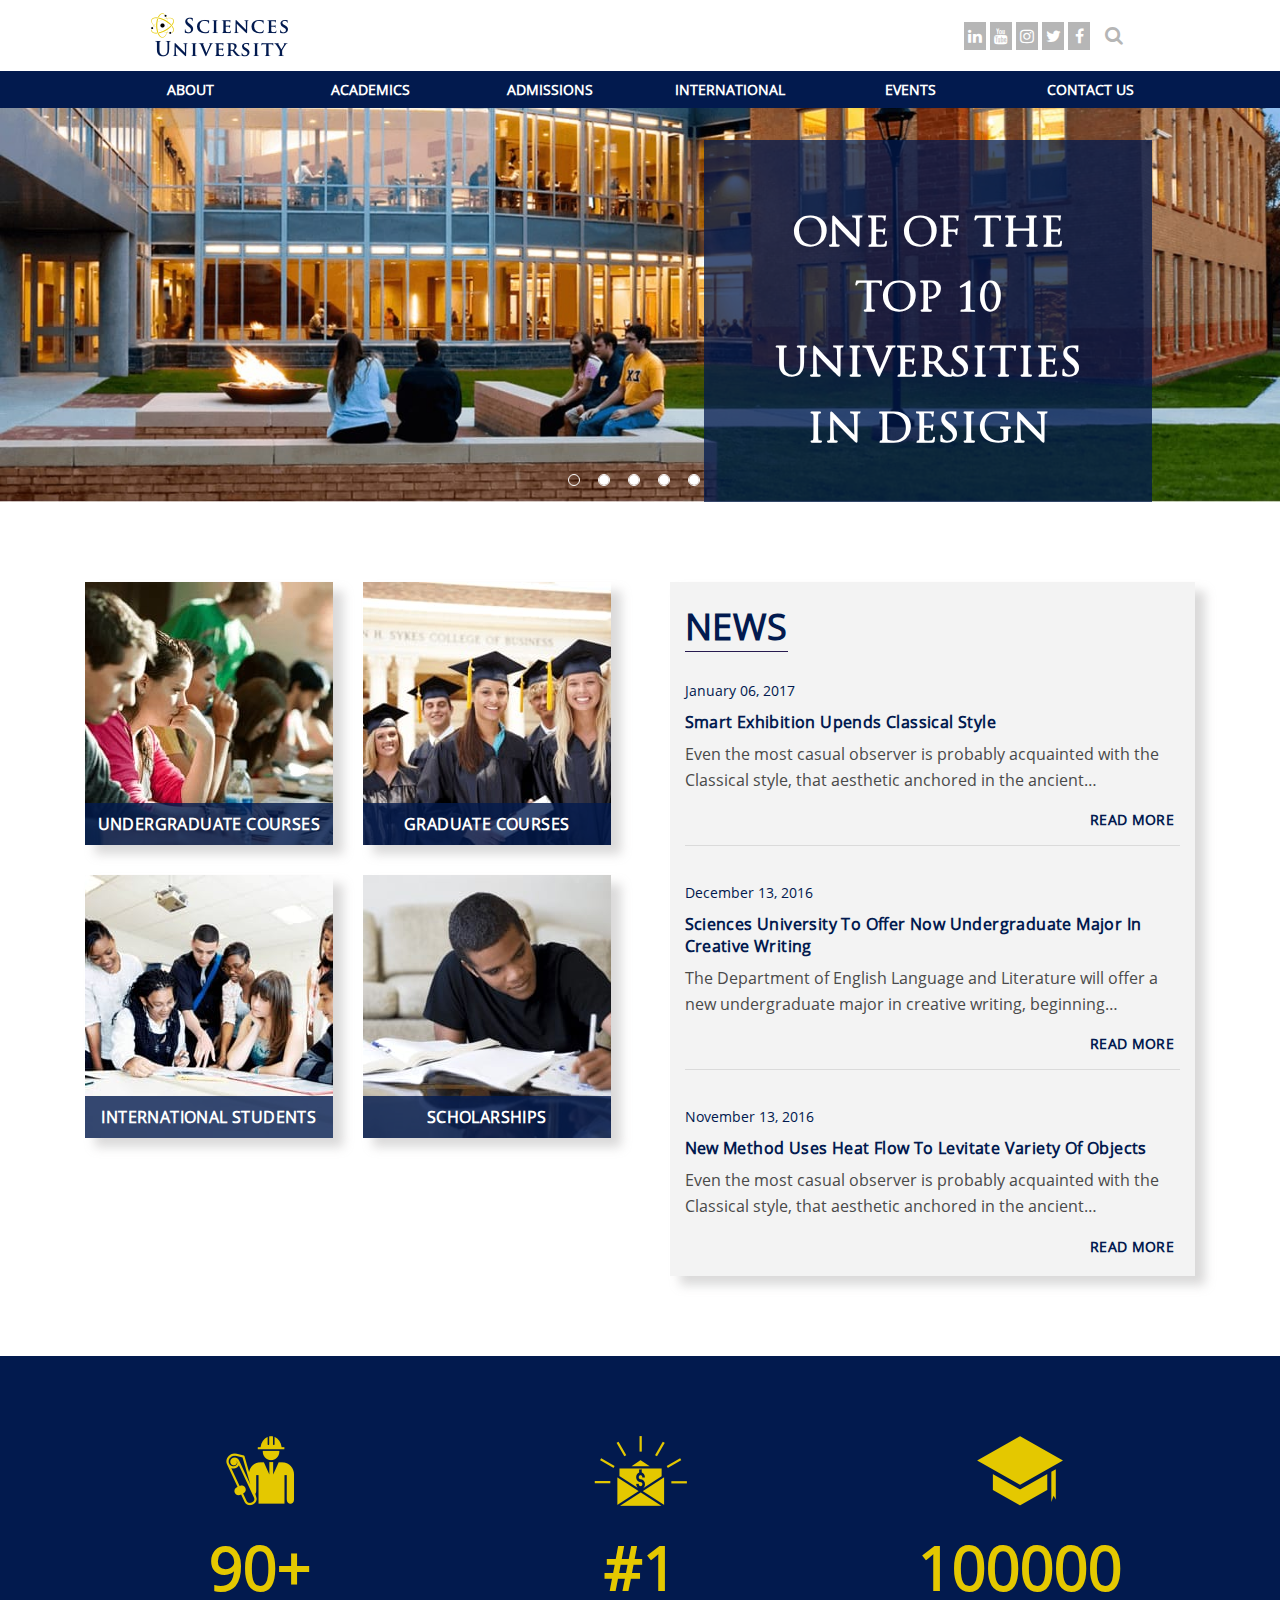
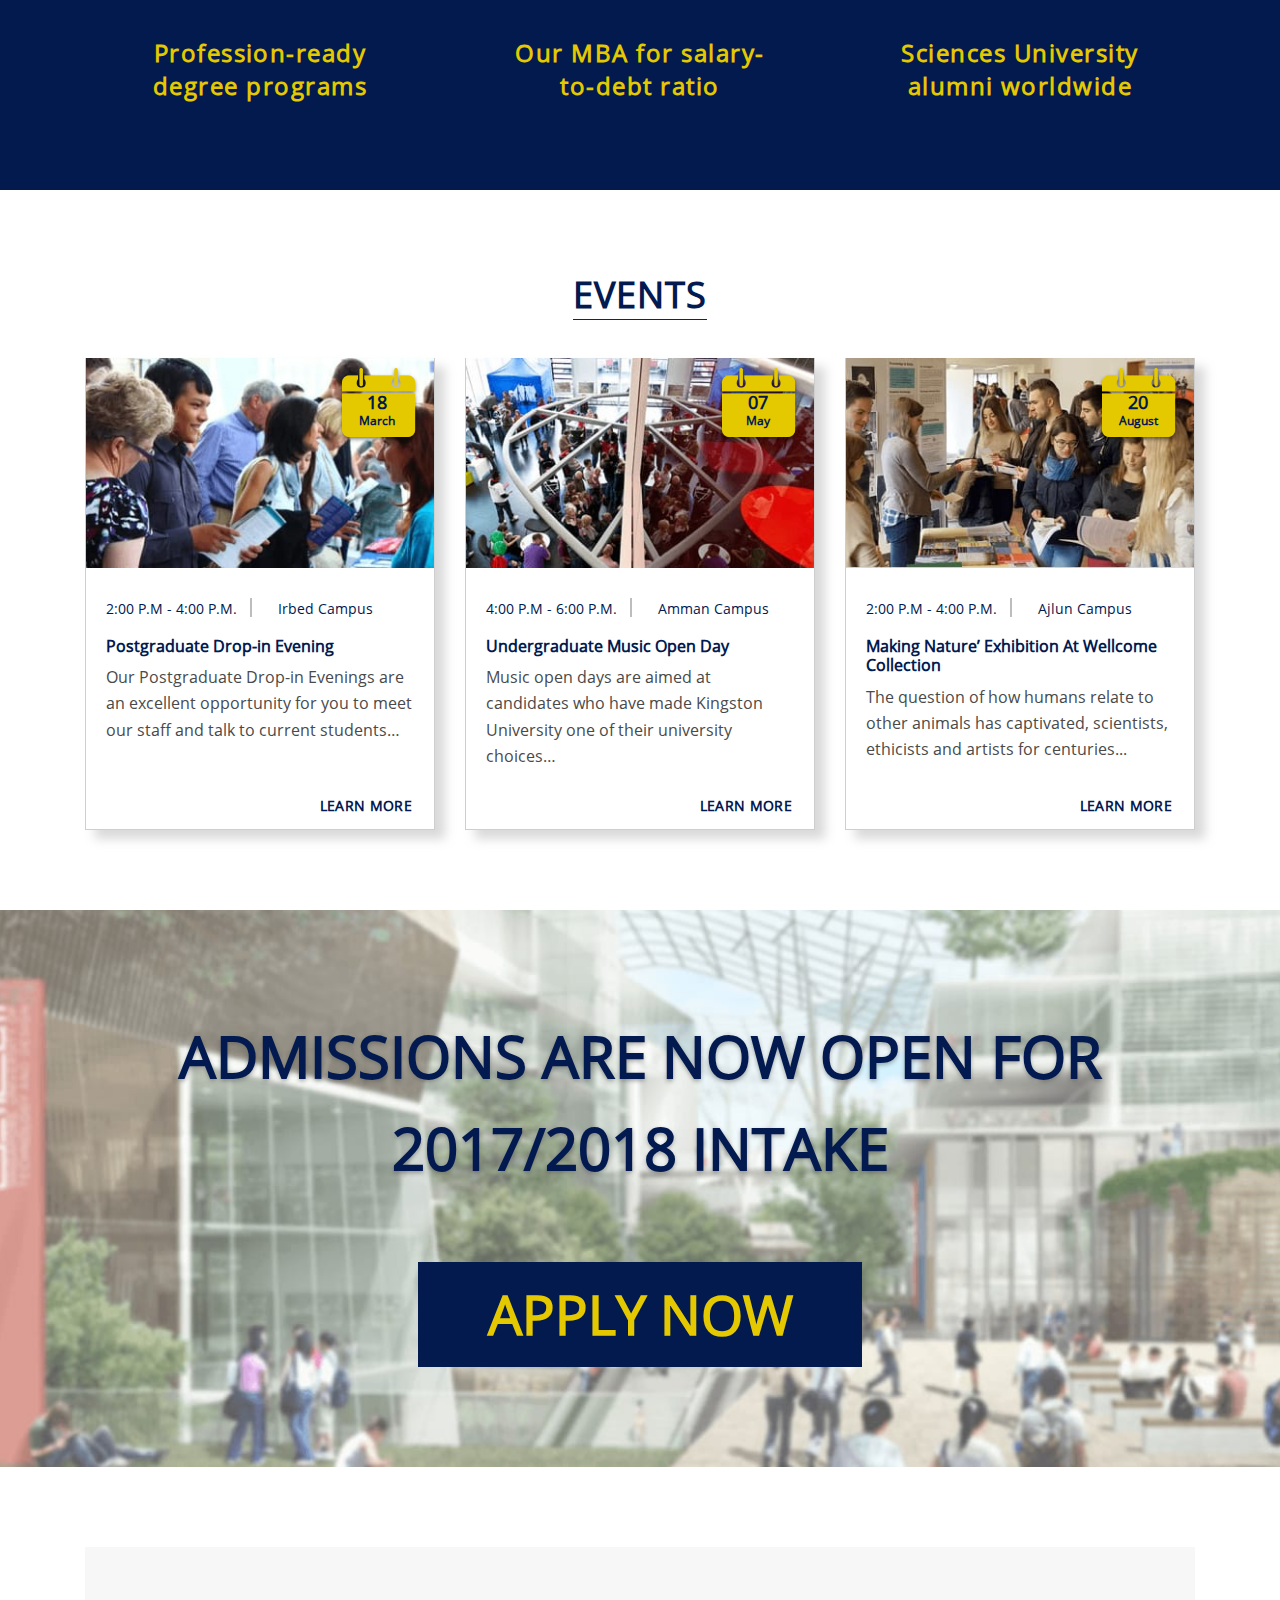
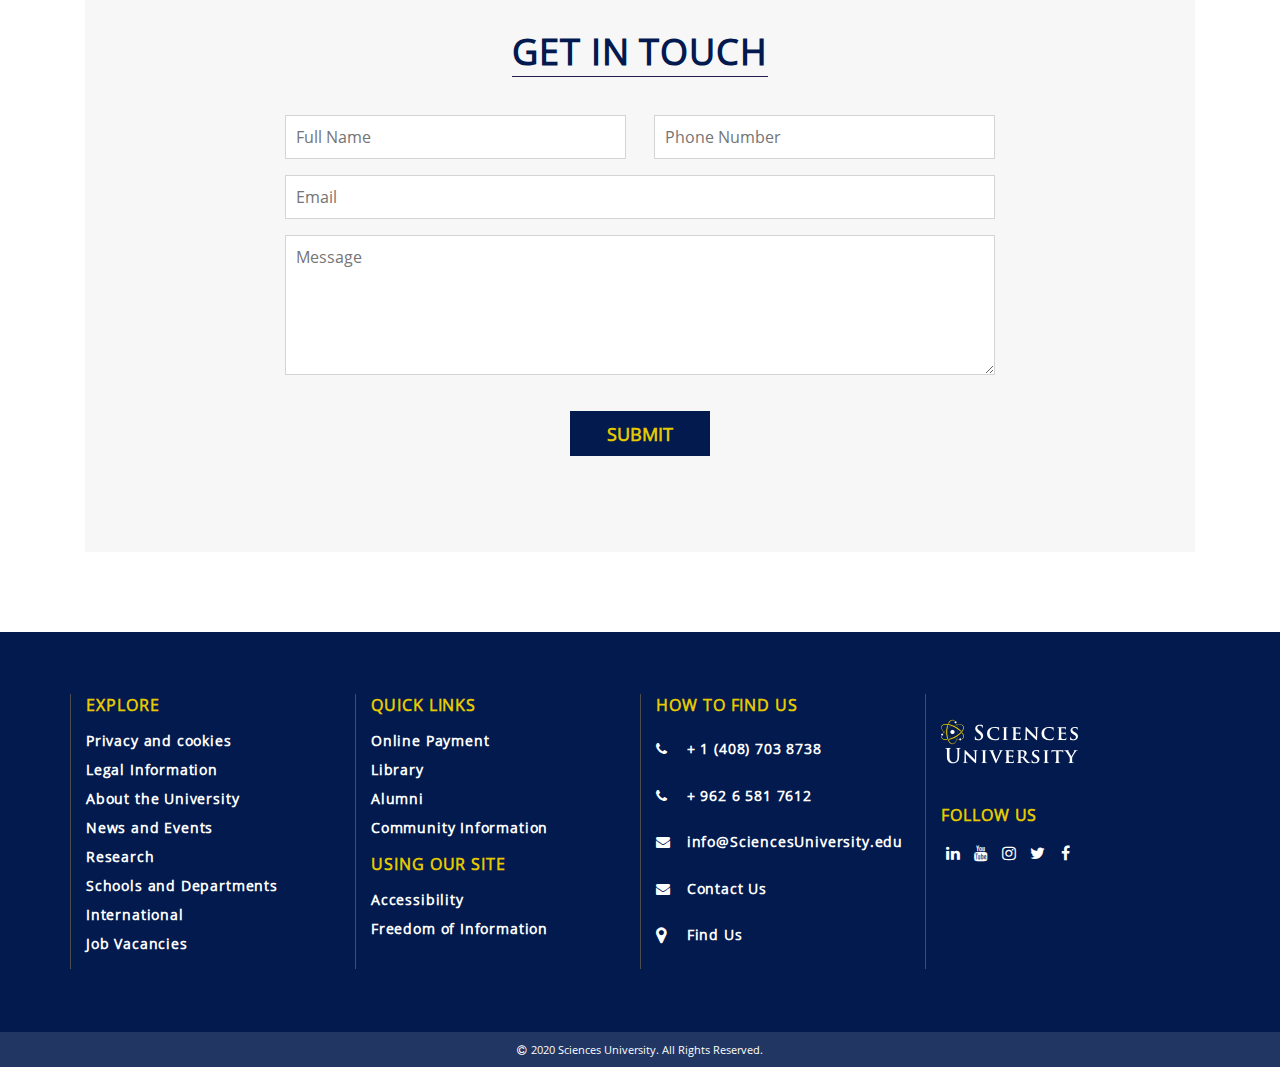
<file: index.html>
<!DOCTYPE html>
<html>
    <head>
        <title>Science University</title>
        <meta charser="utf-8">
        <!-- <meta http-equiv="X-UA-Compatible" content="IE=edge" /> -->
        <meta name="viewport" content="width=device-width, initial-scale=1.0">
        <link rel="stylesheet" href="bootstrap-4.5.0\dist\css\bootstrap.min.css">
        <link rel="stylesheet" href="https://cdnjs.cloudflare.com/ajax/libs/font-awesome/4.7.0/css/font-awesome.min.css">
        <link rel="stylesheet" href="themes/css/GLOBAL.css">
        <link rel="stylesheet" href="themes/css/navbar.css">
        <link rel="stylesheet" href="themes/css/header.css">
        <link rel="stylesheet" href="themes/css/news-courses.css">
        <link rel="stylesheet" href="themes/css/ticker.css">
        <link rel="stylesheet" href="themes/css/events.css">
        <link rel="stylesheet" href="themes/css/admission.css">
        <link rel="stylesheet" href="themes/css/form.css">
        <link rel="stylesheet" href="themes/css/footer.css">
        <link rel="stylesheet" href="themes/css/animation.css">
        <link rel="stylesheet" href="themes/css/fonts.css">


    </head>
    <body>
        <script
        src="https://code.jquery.com/jquery-3.5.1.js"
        integrity="sha256-QWo7LDvxbWT2tbbQ97B53yJnYU3WhH/C8ycbRAkjPDc="
        crossorigin="anonymous"></script>
        <script src="https://cdnjs.cloudflare.com/ajax/libs/popper.js/1.14.7/umd/popper.min.js" 
        integrity="sha384-UO2eT0CpHqdSJQ6hJty5KVphtPhzWj9WO1clHTMGa3JDZwrnQq4sF86dIHNDz0W1" 
        crossorigin="anonymous"></script>
        <script src="bootstrap-4.5.0/dist/js/bootstrap.min.js"></script>
        
        <div class="search-box-transition">
            <span class="close-search-box" id="close-search-box">
                <i class="fa fa-slash first-child"></i>
                <i class="fa fa-slash second-child"></i>
            </span>
            <input type="search" class="search-box-field" id="searchBox" placeholder="Search...">
        </div>
        <!-- NAVBAR Section START -->
        <nav class="navbar navbar-expand-xl navbar-styles">
            <div class="navbar-brand-container">
                <a class="navbar-brand" href="index.html"><img src="Assets/Images/sciences-uni-logo.png" alt="science-university-logo"></a>
            </div>
            <button 
            id="btn-menu"
            class="navbar-toggler btn-menu-burger" 
            type="button" 
            data-toggle="collapse" 
            data-target="#navBarCollapse" 
            aria-controls="navBarCollapse" 
            aria-expanded="false" 
            aria-label="Toggle navigation">
            <span class="dark-blue-text">
                <i class="fa fa-align-right"></i>
            </span>
            </button>
            <div class="search-social-container d-flex">
                <div class="logo-socials-row">
                    <div class="col social-media-icons-col">
                        <div class="social-media-container">
                            <a class="social-media-icon" href="#" aria-label="Linkedin Social Media Icon"><i class="fa fa-linkedin"></i></a>
                            <a class="social-media-icon" href="#" aria-label="Youtube Social Media Icon"><i class="fa fa-youtube"></i></a>
                            <a class="social-media-icon" href="#" aria-label="Instagram Social Media Icon"><i class="fa fa-instagram"></i></a>
                            <a class="social-media-icon" href="#" aria-label="Twitter Social Media Icon"><i class="fa fa-twitter"></i></a>
                            <a class="social-media-icon" href="#" aria-label="Facebook Social Media Icon"><i class="fa fa-facebook"></i></a>
                        </div>
                    </div>
                </div>
                <div class="search-box-container">
                    <a class="social-media-icon-search" id="searchIcon">
                    <i class="fa fa-search"></i></a>
                </div>
            </div>
            <div class="navbar-container collapse navbar-collapse" id="navBarCollapse">
                <div class="container-fluid container-nav-links">
                    <div class="row navbar-links">
                        <ul class="navbar-nav">
                            <li class="nav-item">
                                <a class="nav-link" href="about.html" aria-label="About">About</a>
                            </li>
                            <li class="nav-item">
                                <a class="nav-link" href="#" aria-label="Academics">Academics</a>
                            </li>
                            <li class="nav-item">
                                <a class="nav-link" href="#" aria-label="Admission">Admissions</a>
                            </li>
                            <li class="nav-item">
                                <a class="nav-link" href="#" aria-label="International">International</a>
                            </li>
                            <li class="nav-item">
                                <a class="nav-link" href="#" aria-label="Events">Events</a>
                            </li>
                            <li class="nav-item">
                                <a class="nav-link" href="#" aria-label="Contact Us">Contact Us</a>
                            </li>
                            <div class="logo-socials-row-mobile d-xl-none">
                                <div class="social-media-icons-col">
                                    <div class="social-media-container">
                                        <a class="social-media-icon" href="#" aria-label="Linkedin Social Media Icon"><i class="fa fa-linkedin"></i></a>
                                        <a class="social-media-icon" href="#" aria-label="Youtube Social Media Icon"><i class="fa fa-youtube"></i></a>
                                        <a class="social-media-icon" href="#" aria-label="Instagram Social Media Icon"><i class="fa fa-instagram"></i></a>
                                        <a class="social-media-icon" href="#" aria-label="Twitter Social Media Icon"><i class="fa fa-twitter"></i></a>
                                        <a class="social-media-icon" href="#" aria-label="Facebook Social Media Icon"><i class="fa fa-facebook"></i></a>
                                    </div>
                                </div>
                            </div>
                        </ul>
                    </div>
                </div>
            </div>
        </nav>
        <!-- NAVBAR Section END -->

        <!-- Section header Start -->
        <section class="image-slider">
            <div id="myCarousel" class="carousel slide carousel-slider" data-ride="carousel">
                <ol class="carousel-indicators">
                    <li data-target="#myCarousel" data-slide-to="0" class="active"></li>
                    <li data-target="#myCarousel" data-slide-to="1"></li>
                    <li data-target="#myCarousel" data-slide-to="2"></li>
                    <li data-target="#myCarousel" data-slide-to="3"></li>
                    <li data-target="#myCarousel" data-slide-to="4"></li>
                </ol>
                <div class="carousel-inner">
                    <div class="carousel-item active">
                        <picture class="header-picture-responsive">
                            <source media="(min-width:992px)" srcset="Assets/Images/group_8.jpg">
                            <source media="(min-width:650px)" srcset="Assets/Images/headersun1.jpg">
                            <img src="Assets/Images/group_8.jpg" alt="First image">
                        </picture>
                        <div class="header-title-container">
                            <h2 class="header-title">One of the Top 10 Universities in Design</h2>
                        </div>
                    </div>
                    <div class="carousel-item">
                        <picture class="header-picture-responsive">
                            <source media="(min-width:992px)" srcset="Assets/Images/group_8.jpg">
                            <source media="(min-width:650px)" srcset="Assets/Images/headersun1.jpg">
                            <img src="Assets/Images/group_8.jpg" alt="Second image">
                        </picture>
                        <div class="header-title-container">
                            <h2 class="header-title">One of the Top 10 Universities in Design</h2>
                        </div>
                    </div>
                    <div class="carousel-item">
                        <picture class="header-picture-responsive">
                            <source media="(min-width:992px)" srcset="Assets/Images/group_8.jpg">
                            <source media="(min-width:650px)" srcset="Assets/Images/headersun1.jpg">
                            <img src="Assets/Images/group_8.jpg" alt="Fourth image">
                        </picture>
                        <div class="header-title-container">
                            <h2 class="header-title">One of the Top 10 Universities in Design</h2>
                        </div>
                    </div>
                    <div class="carousel-item">
                        <picture class="header-picture-responsive">
                            <source media="(min-width:992px)" srcset="Assets/Images/group_8.jpg">
                            <source media="(min-width:650px)" srcset="Assets/Images/headersun1.jpg">
                            <img src="Assets/Images/group_8.jpg" alt="Fifth image">
                        </picture>
                        <div class="header-title-container">
                            <h2 class="header-title">One of the Top 10 Universities in Design</h2>
                        </div>
                    </div>
                    <div class="carousel-item">
                        <picture class="header-picture-responsive">
                            <source media="(min-width:992px)" srcset="Assets/Images/group_8.jpg">
                            <source media="(min-width:650px)" srcset="Assets/Images/headersun1.jpg">
                            <img src="Assets/Images/group_8.jpg" alt="Sixth image">
                        </picture>
                        <div class="header-title-container">
                            <h2 class="header-title">One of the Top 10 Universities in Design</h2>
                        </div>
                    </div>
                </div>
                <!-- <div class="header-title-container">
                    <h2 class="header-title">One of the Top 10 Universities in Design</h2>
                </div> -->
            </div>
        </section>
        <!-- Section header End -->

        <!-- Section news and programmes Start -->
        <section class="section-two">
            <div class="container news-programmes-container">
               
                <!-- Courses and programmes column START -->
                <div class="row courses-div">
                    <div class="col col-first">
                        <div class="row courses-row-first">
                            <div class="col-6">
                                <div class="blurb ug-courses">
                                    <a href="#">
                                        <img 
                                        src="Assets/Images/undergraduate/undergraduate.jpg" 
                                        alt="Undergraduate Courses" 
                                        class="section-news-images">
                                        <h4 class="section-news-images-title">Undergraduate Courses</h4>
                                    </a>
                                </div>
                            </div>
                            <div class="col-6">
                                <div class="blurb grad-courses">
                                    <a href="#">
                                        <img 
                                        src="Assets/Images/graduation/graduatestudents.jpg" 
                                        alt="Graduate Courses" 
                                        class="section-news-images">
                                        <h4 class="section-news-images-title">Graduate Courses</h4>
                                    </a>
                                </div>
                            </div>
                        </div>
                        <div class="w-100"></div>
                        <div class="row courses-row-second">
                            <div class="col-6">
                                <div class="blurb inter-studies">
                                    <a href="#">
                                        <img 
                                        src="Assets/Images/student-photo/student_photo.jpg" 
                                        alt="International Students" 
                                        class="section-news-images">
                                        <h4 class="section-news-images-title">International Students</h4>
                                    </a>
                                </div>
                            </div>
                            <div class="col-6">
                                <div class="blurb scholarships">
                                    <a href="#">
                                        <img 
                                        src="Assets/Images/student-applying/student_applying.jpg" 
                                        alt="International Students" 
                                        class="section-news-images">
                                        <h4 class="section-news-images-title">scholarships</h4>
                                    </a>
                                </div>
                            </div>
                        </div>
                    </div> 
                        <!-- Courses and programmes column END  -->
                        
                        <!-- News Column -->
                    <div class="col news-div col-second">
                        <div class="background-color-news-container">
                            <div class="blurb-news">
                                <h4 class="title-style">News</h4>    
                            </div>
                            <div class="news">
                                <h6 class="news-date">January 06, 2017</h6>
                                <a 
                                href="#" 
                                aria-label="Smart Exhibition Upends Classical Style"><h5 class="news-title">Smart Exhibition Upends Classical Style</h5></a>
                                <p class="news-content">Even the most casual observer is probably acquainted with the Classical style, that aesthetic anchored in the ancient…</p>
                                <button class="news-btn">READ MORE</button>
                            </div>
                            <hr>
                            <div class="news">
                                <h6 class="news-date">December 13, 2016</h6>
                                <a 
                                href="#" 
                                aria-label="Sciences University To Offer Now Undergraduate Major In Creative Writing"><h5 class="news-title">Sciences University To Offer Now Undergraduate Major In Creative Writing</h5></a>
                                <p class="news-content">The Department of English Language and Literature will offer a new undergraduate major in creative writing, beginning…</p>
                                <button class="news-btn">READ MORE</button>
                            </div>
                            <hr>
                            <div class="news">
                                <h6 class="news-date">November 13, 2016</h6>
                                <a 
                                href="#" 
                                aria-label="New Method Uses Heat Flow To Levitate Variety Of Objects"><h5 class="news-title">New Method Uses Heat Flow To Levitate Variety Of Objects</h5></a>
                                <p class="news-content">Even the most casual observer is probably acquainted with the Classical style, that aesthetic anchored in the ancient…</p>
                                <button class="news-btn">READ MORE</button>
                            </div>
                        </div>
                    </div>
                </div>
            </section>
        <!-- Section news and programmes End -->

        <!-- Section ticker Start -->
        <section class="section-ticker">
            <div class="container">
                <div class="row div-ticker">
                    <div class="col-sm ticker-col">
                        <img 
                        src="Assets/Images/icon-man/icon-man.png" 
                        alt="icon of man"
                        width="69px"
                        height="70px">
                        <div class="ticker-header-title">
                        <h3 class="counterInc" data-target="90">90</h3><h3>+</h3>
                        </div>
                        <h4>Profession-ready degree programs</h4>
                    </div>
                    <div class="col-sm ticker-col">
                        <img 
                        src="Assets/Images/letter-icon/lettericon.png"
                        alt="icon of opened letter"
                        width="93px"
                        height="70px">
                        <div class="ticker-header-title">
                        <h3>#</h3>
                        <h3 class="counterDecr" data-target="1">1</h3>
                        </div>
                        <h4>Our MBA for salary-to-debt ratio</h4>
                    </div>
                    <div class="col-sm ticker-col">
                        <img
                        src="Assets/Images/grad-cap/gradcap.png"
                        alt="icon of a graduation cap"
                        width="86px"
                        height="70px">
                        <div class="ticker-header-title">
                        <h3 class="counterInc" data-target="100000">100000</h3>
                        </div>
                        <h4>Sciences University alumni worldwide</h4>
                    </div>
                </div>
            </div>
        </section>
        <!-- Section counter End -->

        <!-- Section events/blogs Start -->
        <section class="events-section">
            <div class="container">
                <div class="row  blurb-news"><h4 class="title-style">Events</h4></div>
                <div class="row blogs-styles">
                    <div class="col-sm blurb-column-events">
                        <div class="events-container-bg">
                            <div class="blurb blurb-container">
                                <div class="img-icon-container">
                                    <img 
                                    src="Assets/Images/postgrad-events/postgrad_event.jpg"
                                    alt="postgraduate drop-in evening">
                                    <span class="icon-container">
                                        <span class="icon-text"><h5>18</h5><h6>March</h6></span>
                                        <img 
                                        src="Assets/Images/icon-calendar/icon-calendar.png" 
                                        alt="icon calendar">
                                    </span>
                                </div>
                                <div class="events-blurbs-description">
                                    <h6 class="events-blurb-description-time">2:00 P.M - 4:00 P.M.</h6>
                                    <div class="v1"></div>
                                    <h6 class="events-blurb-description-location">Irbed Campus</h6>
                                    <a href="#" aria-label="Postgraduate Drop-in Evening"><span class="events-description-title "><h5>Postgraduate Drop-in Evening</h5></span></a>
                                    <span><p class="events-description-paragraph">Our Postgraduate Drop-in Evenings are an excellent opportunity for you to meet our staff and talk to current students…</p></span>
                                </div>
                            </div>
                            <button class="events-blurb-description-btn">Learn More</button>
                        </div>
                    </div>
                    <div class="col-sm blurb-column-events">
                        <div class="events-container-bg">
                            <div class="blurb blurb-container">
                                <div class="img-icon-container">
                                    <img 
                                    src="Assets/Images/events-music-open-day/events_music_openday.jpg"
                                    alt="undergraduate music open day"
                                    >
                                    <span class="icon-container">
                                        <span class="icon-text"><h5>07</h5><h6>May</h6></span>
                                        <!-- <i class="fa fa-calendar-o fa-4x" aria-hidden="true"></i> -->
                                        <img 
                                        src="Assets/Images/icon-calendar/icon-calendar.png" 
                                        alt="icon calendar">
                                    </span>
                                </div>
                                <div class="events-blurbs-description">
                                    <h6 class="events-blurb-description-time">4:00 P.M - 6:00 P.M.</h6>
                                    <div class="v1"></div>
                                    <h6 class="events-blurb-description-location">Amman Campus</h6>
                                    <a href="#" aria-label="Undergraduate Music Open Day"><span class="events-description-title "><h5>Undergraduate Music Open Day</h5></span></a>
                                    <span><p class="events-description-paragraph">Music open days are aimed at candidates who have made Kingston University one of their university choices…</p></span>
                                </div>
                            </div>
                            <button class="events-blurb-description-btn">Learn More</button>
                        </div>
                    </div>
                    <div class="col-sm blurb-column-events">
                        <div class="events-container-bg">
                            <div class="blurb blurb-container">
                                <div class="img-icon-container">
                                    <img 
                                    src="Assets/Images/making-nature-event/making_nature_event.jpg"
                                    alt="making nature' exhibition at welcome collection"
                                    >
                                    <span class="icon-container">
                                        <span class="icon-text"><h5>20</h5><h6>August</h6></span>
                                        <!-- <i class="fa fa-calendar-o fa-4x" aria-hidden="true"></i> -->
                                        <img 
                                        src="Assets/Images/icon-calendar/icon-calendar.png" 
                                        alt="icon calendar">
                                    </span>
                                </div>
                                <div class="events-blurbs-description">
                                    <h6 class="events-blurb-description-time">2:00 P.M - 4:00 P.M.</h6>
                                    <div class="v1"></div>
                                    <h6 class="events-blurb-description-location">Ajlun Campus</h6>
                                    <a href="#" aria-label="Making Nature’ Exhibition At Wellcome Collection"><span class="events-description-title"><h5>Making Nature’ Exhibition At Wellcome Collection</h5></span></a>
                                    <span><p class="events-description-paragraph">The question of how humans relate to other animals has captivated, scientists, ethicists and artists for centuries...</p></span>
                                </div>
                            </div>
                            <button class="events-blurb-description-btn">Learn More</button>
                        </div>
                    </div>
                </div>
            </div>
        </section>
        <!-- Section events End -->

        <!-- Section Admission Start -->
        <section class="admission-section">
            <div class="container">
                <div class="row addmission-row-title">
                    <div class="col addmission-title">  
                        <h2>ADMISSIONS ARE NOW OPEN FOR 2017/2018 INTAKE</h2>
                    </div>
                </div>
                <div class="row admission-row-btn">
                    <div class="col admission-btn">
                        <button class="button-animation">apply now</button>
                    </div>
                </div>
            </div>
        </section>
        <!-- Section Admission End -->

        <!-- Section Form Start -->
        <section class="form-section">
            <div class="container">
                <div class="row form-row-contain">
                    <div class="col form-col-container">
                        <div class="form-bg-container">
                            <div class="row blurb-news text-center">
                                <div class="col col-lg-12">
                                    <h4 class="title-style">get in touch</h4>
                                </div>
                            </div>
                            <div class="row justify-content-center">
                                <div class="col col-lg-8 col-md-8 col-sm-4">
                                    <form class="form-style">
                                        <div class="full-name-phone-number">
                                            <div class="form-group form-name">
                                                <input 
                                                type="text"
                                                for="fullName" 
                                                placeholder="Full Name" required>
                                            </div>
                                            <div class="form-group form-phone">
                                                <input
                                                type="tel" 
                                                id="phone"
                                                name="phone"
                                                pattern="[0-9]{3}-[0-9]{3}-[0-9]{4}"
                                                for="phoneNumber" 
                                                placeholder="Phone Number"
                                                title="Format: 123-456-7890"
                                                required>
                                            </div>
                                        </div>
                                        <div class="form-group email">
                                            <input
                                            type="email"
                                            for="email"
                                            placeholder="Email" required>
                                        </div>
                                        <div class="form-group txtarea">
                                            <textarea 
                                            rows="5" 
                                            cols="80" 
                                            placeholder="Message" required></textarea>
                                        </div>
                                        <div class="form-group form-btn">
                                            <button class="button-animation">
                                                submit
                                            </button>
                                        </div>
                                    </div>
                                </form>
                            </div>
                        </div>
                    </div>
                </div>
            </div>
        </section>
        <!-- Section Form End -->
            
        <!-- Footer Section Start -->
        <footer class="footer-section">
            <div class="container footer-container">
                <div class="row footer-row">
                    <div class="v-line-divider"></div>
                    <div class="col explore">
                        <div class="footer-title-caret-container">
                            <h6 class="footer-subtitles demo" data-toggle="collapse" data-target="#demo" aria-expanded="true">Explore</h6>
                            <span class="caret caret-explore"><i class="fa fa-angle-up"></i></span>
                        </div>
                        <ul class="footer-list" id="demo">
                            <li><a href="#" aria-label="Privacy and cookies">Privacy and cookies</a></li>
                            <li><a href="#" aria-label="Legal Information">Legal Information</a></li>
                            <li><a href="#" aria-label="About the University">About the University</a></li>
                            <li><a href="#" aria-label="News and Events">News and Events</a></li>
                            <li><a href="#" aria-label="Research">Research</a></li>
                            <li><a href="#" aria-label="Schools and Departments">Schools and Departments</a></li>
                            <li><a href="#" aria-label="International">International</a></li>
                            <li><a href="#" aria-label="Job Vacancies">Job Vacancies</a></li>
                        </ul>
                    </div>
                        
                    <div class="v-line-divider"></div>

                    <div class="col quick-links-using-our-site">
                        <div class="footer-title-caret-container">
                            <h6 class="footer-subtitles demoOne" data-toggle="collapse" data-target="#demoOne" aria-expanded="true">Quick Links</h6>
                            <span class="caret caret-quick-links"><i class="fa fa-angle-up"></i></span>
                        </div>
                        <ul class="footer-list" id="demoOne">
                            <li><a href="#" aria-label="Online Payment">Online Payment</a></li>
                            <li><a href="#" aria-label="Library">Library</a></li>
                            <li><a href="#" aria-label="Alumni">Alumni</a></li>
                            <li><a href="#" aria-label="Community Information">Community Information</a></li>
                        </ul>
                        <div class="footer-title-caret-container">
                            <h6 class="footer-subtitles demoTwo" data-toggle="collapse" data-target="#demoTwo">Using our Site</h6>
                            <span class="caret caret-using-our-site"><i class="fa fa-angle-up"></i></span>
                        </div>
                        <ul class="footer-list" id="demoTwo">
                            <li><a href="#" class="hover-over-style" aria-label="Accessibility">Accessibility</a></li>
                            <li><a href="#" class="hover-over-style" aria-label="Freedom of Information">Freedom of Information</a></li>
                        </ul>
                    </div>
               
                    <div class="v-line-divider"></div>

                    <div class="col how-to-find-us">
                        <div class="footer-title-caret-container">
                            <h6 class="footer-subtitles demoThree" data-toggle="collapse" data-target="#demoThree" aria-expanded="true">How to find us</h6>
                            <span class="caret caret-how-to-find-us"><i class="fa fa-angle-up"></i></span>
                        </div>
                        <ul class="footer-list" id="demoThree">
                            <li>
                                <span><i class="fa fa-phone"></i></span>
                                <a href="tel:+ 1 (408) 703 8738" aria-label="+ 1 (408) 703 8738">+ 1 (408) 703 8738</a>
                            </li>
                            <li>
                                <span><i class="fa fa-phone"></i></span>
                                <a href="tel:+ 962 6 581 7612" aria-label="+ 962 6 581 7612">+ 962 6 581 7612</a>
                            </li>
                            <li>
                                <span><i class="fa fa-envelope"></i></span>
                                <a href="mailto:info@SciencesUniversity.edu" aria-label="info@SciencesUniversity.edu">info@SciencesUniversity.edu</a>
                            </li>
                            <li>
                                <span><i class="fa fa-envelope"></i></span>
                                <a href="#" aria-label="Contact Us">Contact Us</a>
                            </li>
                            <li>
                                <span><i class="fa fa-map-marker fa-lg"></i></span>
                                <a href="#" aria-label="Find Us">Find Us</a>
                            </li>
                        </ul>
                    </div>

                    <div class="v-line-divider"></div>

                    <div class="col follow-us">
                        <div class="row follow-us-row">
                            <img 
                            src="Assets/Images/footer-icon/icon-footer.png"
                            alt="Science University Logo"
                            > <!-- logo image -->
                        </div>
                        <div class="row follow-us-row">
                            <h6 class="d-inline-block w-100 footer-subtitles">Follow Us</h6>
                            <div class="social-media-follow-us">
                                <a href="#" class="social-media-icon hover-over-style" aria-label="Linkedin Social Media Icon"><i class="fa fa-linkedin"></i></a>
                                <a href="#" class="social-media-icon hover-over-style" aria-label="Youtube Social Media Icon"><i class="fa fa-youtube"></i></a>
                                <a href="#" class="social-media-icon hover-over-style" aria-label="Instagram Social Media Icon"><i class="fa fa-instagram"></i></a>
                                <a href="#" class="social-media-icon hover-over-style" aria-label="Twitter Social Media Icon"><i class="fa fa-twitter"></i></a>
                                <a href="#" class="social-media-icon hover-over-style" aria-label="Facebook Social Media Icon"><i class="fa fa-facebook"></i></a>
                            </div>
                        </div>
                    </div>
                </div>
            </div>
            <!-- Secondary Footer Section Start -->
            <section class="secondary-footer">
                <div class="container">
                    <div class="row justify-content-center">
                        <span><i class="fa fa-copyright" aria-hidden="true"></i></span>
                        <h6 class="hover-over-style">2020 Sciences University. All Rights Reserved.</h6>
                    </div>
                </div>
            </section>
            <!-- Secondary Footer Section End -->
        </footer>
        <!-- Footer Section End -->

        <script src="JS/script.js"></script> 
        <script src="JS/counter.js"></script>    
        <script src="JS/footer.js"></script>    
        <script src="JS/footerCaret.js"></script>    
    </body>
</html>
</file>
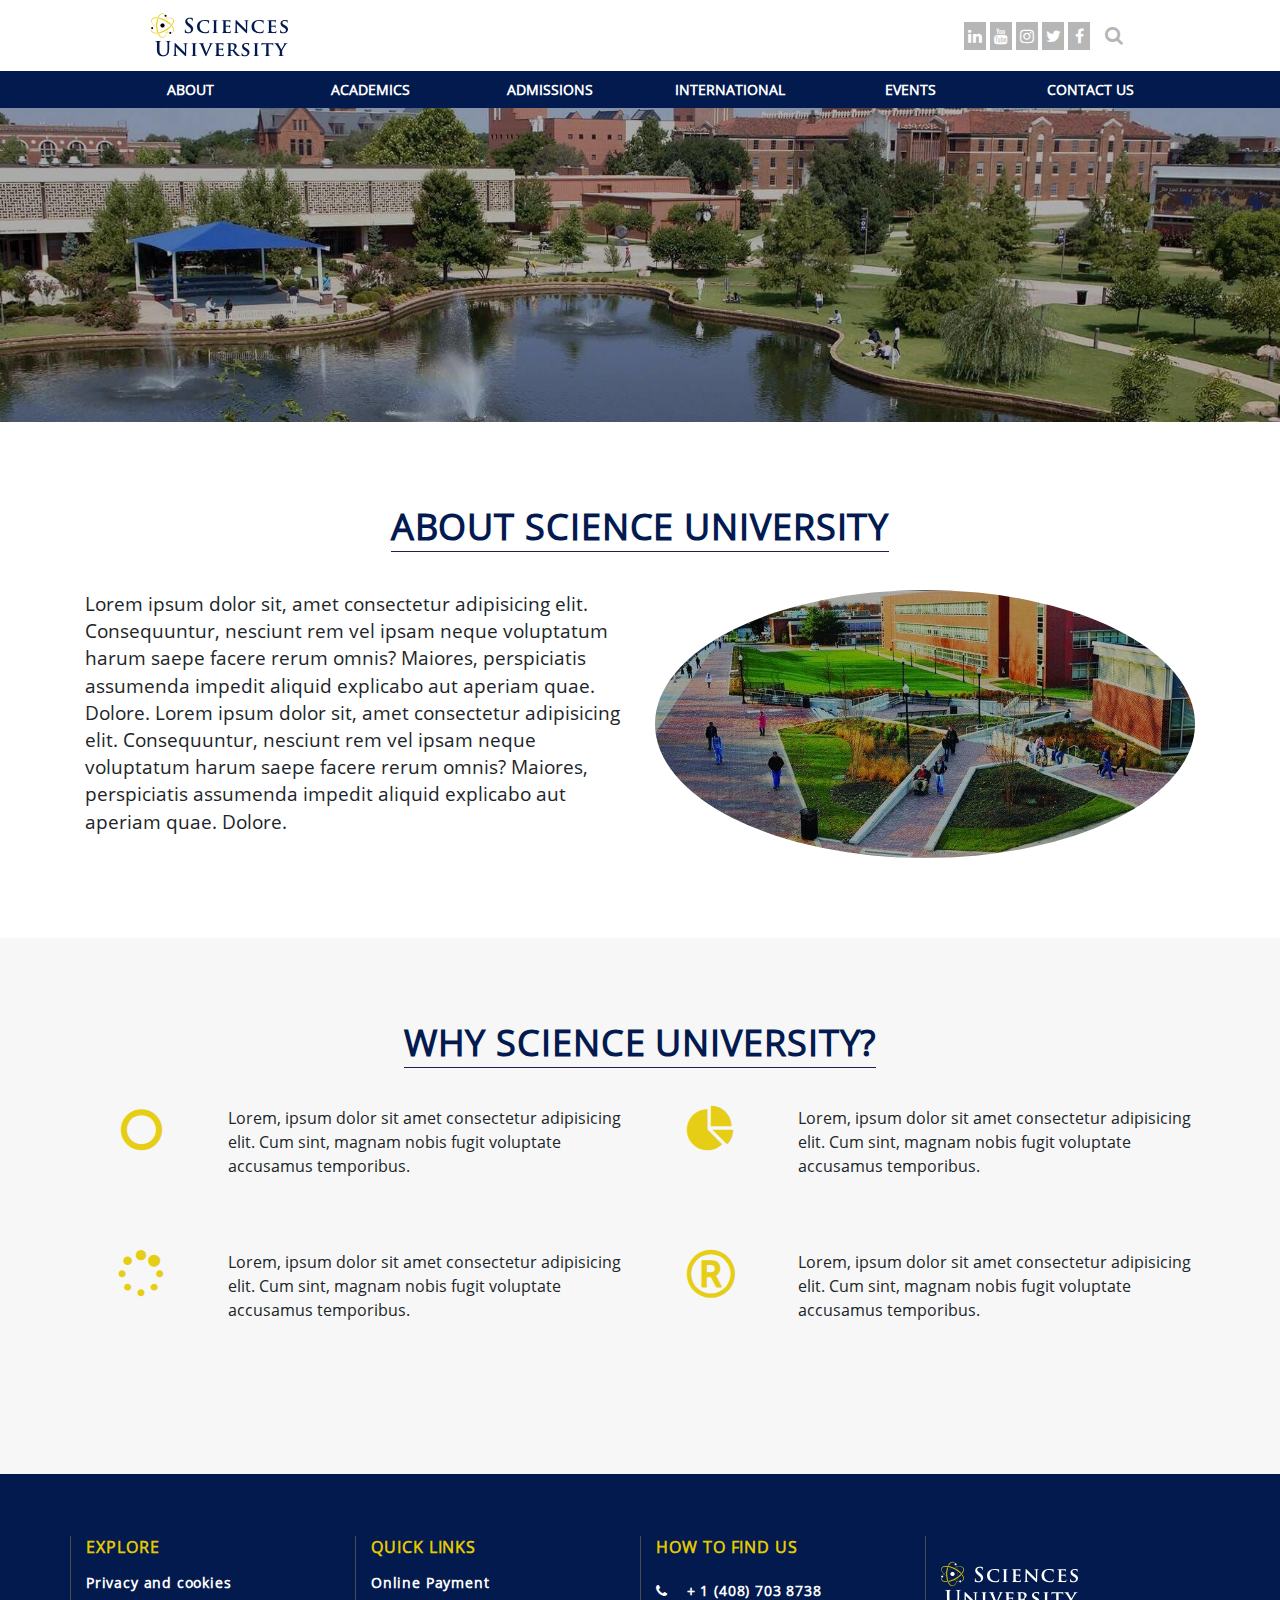
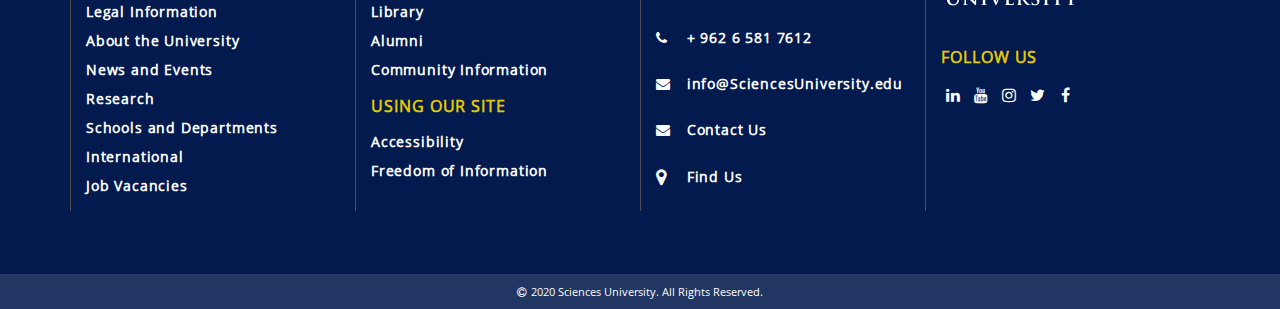
<file: about.html>
<!DOCTYPE html>
<html>
    <head>
        <title>Science University</title>
        <meta charser="utf-8">
        <!-- <meta http-equiv="X-UA-Compatible" content="IE=edge" /> -->
        <meta name="viewport" content="width=device-width, initial-scale=1.0">
        <link rel="stylesheet" href="bootstrap-4.5.0\dist\css\bootstrap.min.css">
        <link rel="stylesheet" href="https://cdnjs.cloudflare.com/ajax/libs/font-awesome/4.7.0/css/font-awesome.min.css">
        <link rel="stylesheet" href="themes/css/GLOBAL.css">
        <link rel="stylesheet" href="themes/css/navbar.css">
        <link rel="stylesheet" href="themes/css/news-courses.css">
        <link rel="stylesheet" href="themes/css/footer.css">
        <link rel="stylesheet" href="themes/css/animation.css">
        <link rel="stylesheet" href="themes/css/about.css">
        <link rel="stylesheet" href="themes/css/why-science-uni.css">
        <link rel="stylesheet" href="themes/css/fonts.css">


    </head>
    <body>
        <script
  src="https://code.jquery.com/jquery-3.5.1.js"
  integrity="sha256-QWo7LDvxbWT2tbbQ97B53yJnYU3WhH/C8ycbRAkjPDc="
  crossorigin="anonymous"></script>
        <script src="https://cdnjs.cloudflare.com/ajax/libs/popper.js/1.14.7/umd/popper.min.js" 
        integrity="sha384-UO2eT0CpHqdSJQ6hJty5KVphtPhzWj9WO1clHTMGa3JDZwrnQq4sF86dIHNDz0W1" 
        crossorigin="anonymous"></script>
        <script src="bootstrap-4.5.0/dist/js/bootstrap.min.js"></script>

        <div class="search-box-transition">
            <span class="close-search-box" id="close-search-box">
                <i class="fa fa-slash first-child"></i>
                <i class="fa fa-slash second-child"></i>
            </span>
            <input type="search" class="search-box-field" id="searchBox" placeholder="Search...">
        </div>
        <!-- NAVBAR Section START -->
        <nav class="navbar navbar-expand-xl navbar-styles">
            <div class="navbar-brand-container">
                <a class="navbar-brand" href="index.html"><img src="Assets/Images/sciences-uni-logo.png" alt="science-university-logo"></a>
            </div>
            <button 
            id="btn-menu"
            class="navbar-toggler btn-menu-burger" 
            type="button" 
            data-toggle="collapse" 
            data-target="#navBarCollapse" 
            aria-controls="navBarCollapse" 
            aria-expanded="false" 
            aria-label="Toggle navigation">
            <span class="dark-blue-text">
                <i class="fa fa-align-right"></i>
            </span>
            </button>
            <div class="search-social-container d-flex">
                <div class="logo-socials-row">
                    <div class="col social-media-icons-col">
                        <div class="social-media-container">
                            <a class="social-media-icon" href="#" aria-label="Linkedin Social Media Icon"><i class="fa fa-linkedin"></i></a>
                            <a class="social-media-icon" href="#" aria-label="Youtube Social Media Icon"><i class="fa fa-youtube"></i></a>
                            <a class="social-media-icon" href="#" aria-label="Instagram Social Media Icon"><i class="fa fa-instagram"></i></a>
                            <a class="social-media-icon" href="#" aria-label="Twitter Social Media Icon"><i class="fa fa-twitter"></i></a>
                            <a class="social-media-icon" href="#" aria-label="Facebook Social Media Icon"><i class="fa fa-facebook"></i></a>
                        </div>
                    </div>
                </div>
                <div class="search-box-container">
                    <a class="social-media-icon-search" id="searchIcon">
                    <i class="fa fa-search"></i></a>
                </div>
            </div>
            <div class="navbar-container collapse navbar-collapse" id="navBarCollapse">
                <div class="container-fluid container-nav-links">
                    <div class="row navbar-links">
                        <ul class="navbar-nav">
                            <li class="nav-item">
                                <a class="nav-link" href="about.html" aria-label="About">About</a>
                            </li>
                            <li class="nav-item">
                                <a class="nav-link" href="#" aria-label="Academics">Academics</a>
                            </li>
                            <li class="nav-item">
                                <a class="nav-link" href="#" aria-label="Admission">Admissions</a>
                            </li>
                            <li class="nav-item">
                                <a class="nav-link" href="#" aria-label="International">International</a>
                            </li>
                            <li class="nav-item">
                                <a class="nav-link" href="#" aria-label="Events">Events</a>
                            </li>
                            <li class="nav-item">
                                <a class="nav-link" href="#" aria-label="Contact Us">Contact Us</a>
                            </li>
                            <div class="logo-socials-row-mobile d-xl-none">
                                <div class="social-media-icons-col">
                                    <div class="social-media-container">
                                        <a class="social-media-icon" href="#" aria-label="Linkedin Social Media Icon"><i class="fa fa-linkedin"></i></a>
                                        <a class="social-media-icon" href="#" aria-label="Youtube Social Media Icon"><i class="fa fa-youtube"></i></a>
                                        <a class="social-media-icon" href="#" aria-label="Instagram Social Media Icon"><i class="fa fa-instagram"></i></a>
                                        <a class="social-media-icon" href="#" aria-label="Twitter Social Media Icon"><i class="fa fa-twitter"></i></a>
                                        <a class="social-media-icon" href="#" aria-label="Facebook Social Media Icon"><i class="fa fa-facebook"></i></a>
                                    </div>
                                </div>
                            </div>
                        </ul>
                    </div>
                </div>
            </div>
        </nav>
        <!-- NAVBAR Section END -->

    <!-- ABOUT SECTION HEADER START -->
        <section class="about-header-section">
            <div class="about-header-img">
                <img
                src="Assets/Images/headersun1.jpg"
                alt="Science University Campus"
                />
            </div>
        </section>
        <!-- ABOUT SECTION HEADER END -->

        <!-- About Section START -->
        <section class="about-section">
            <div class="container">
                <div class="row about-title-container"> <!-- TITLE -->
                    <div class="col blurb-news">
                        <h2 class="title-style">About Science University</h2>
                    </div>
                </div>
                <div class="row about-info-image">
                    <div class="col about-info">
                        <p>
                            Lorem ipsum dolor sit, amet consectetur adipisicing elit.
                            Consequuntur, nesciunt rem vel ipsam neque voluptatum harum 
                            saepe facere rerum omnis? Maiores, perspiciatis assumenda 
                            impedit aliquid explicabo aut aperiam quae. Dolore.
                            Lorem ipsum dolor sit, amet consectetur adipisicing elit.
                            Consequuntur, nesciunt rem vel ipsam neque voluptatum harum 
                            saepe facere rerum omnis? Maiores, perspiciatis assumenda 
                            impedit aliquid explicabo aut aperiam quae. Dolore. 
                        </p>
                    </div>
                    <div class="col about-img">
                        <img 
                        class="w-100" 
                        src="Assets/Images/sliderimg5.jpg" 
                        alt="Science University Campus" />
                    </div>
                </div>
            </div>
        </section>
        <!-- About Section END -->

        <!-- Why Science Uni START -->
        <section class="why-science-uni-section">
            <div class="container">
                <div class="row why-science-uni-title-container about-title-container">
                    <div class="col blurb-news">
                        <h2 class="title-style">Why Science University?</h2>
                    </div>
                </div>
            <div class="row why-science-uni-info">
                <div class="col">
                    <div class="icon-container">
                        <div class="row">
                            <div class="col-3">
                                <span>
                                    <i class="fa fa-circle-o" aria-hidden="true"></i>
                                </span>
                            </div>
                            <div class="col">
                                <p>Lorem, ipsum dolor sit amet consectetur adipisicing elit.
                                    Cum sint, magnam nobis fugit voluptate accusamus temporibus.
                                </p>
                                </div>
                            </div>
                        </div>
                    </div>
                    <div class="col">
                        <div class="icon-container">
                            <div class="row">
                                <div class="col-3">
                                    <span>
                                        <i class="fa fa-pie-chart" aria-hidden="true"></i>
                                    </span>
                                </div>
                            <div class="col">
                                <p>Lorem, ipsum dolor sit amet consectetur adipisicing elit.
                                    Cum sint, magnam nobis fugit voluptate accusamus temporibus.
                                </p>
                                </div>
                            </div>
                        </div>
                    </div>
                    <div class="w-100"></div>
                    <div class="col">
                        <div class="icon-container">
                        <div class="row">
                            <div class="col-3">
                                <span>
                                    <i class="fa fa-spinner" aria-hidden="true"></i>
                                </span>
                            </div>
                            <div class="col">
                                <p>Lorem, ipsum dolor sit amet consectetur adipisicing elit.
                                    Cum sint, magnam nobis fugit voluptate accusamus temporibus.
                                </p>
                            </div>
                        </div>
                    </div>
                </div>
                <div class="col">
                    <div class="icon-container">
                        <div class="row">
                            <div class="col-3">
                                <span>
                                    <i class="fa fa-registered" aria-hidden="true"></i>
                                </span>
                            </div>
                            <div class="col">
                                <p>Lorem, ipsum dolor sit amet consectetur adipisicing elit.
                                    Cum sint, magnam nobis fugit voluptate accusamus temporibus.
                                </p>
                                </div>
                            </div>
                        </div>
                    </div>
                </div>
            </div>
        </section>
        <!-- Why Science Uni END -->

        <!-- Footer Section Start -->
         <footer class="footer-section">
            <div class="container footer-container">
                <div class="row footer-row">
                    <div class="v-line-divider"></div>
                    <div class="col explore">
                        <div class="footer-title-caret-container">
                            <h6 class="footer-subtitles demo" data-toggle="collapse" data-target="#demo" aria-expanded="true">Explore</h6>
                            <span class="caret caret-explore"><i class="fa fa-angle-up"></i></span>
                        </div>
                        <ul class="footer-list" id="demo">
                            <li><a href="#" aria-label="Privacy and cookies">Privacy and cookies</a></li>
                            <li><a href="#" aria-label="Legal Information">Legal Information</a></li>
                            <li><a href="#" aria-label="About the University">About the University</a></li>
                            <li><a href="#" aria-label="News and Events">News and Events</a></li>
                            <li><a href="#" aria-label="Research">Research</a></li>
                            <li><a href="#" aria-label="Schools and Departments">Schools and Departments</a></li>
                            <li><a href="#" aria-label="International">International</a></li>
                            <li><a href="#" aria-label="Job Vacancies">Job Vacancies</a></li>
                        </ul>
                    </div>
                        
                    <div class="v-line-divider"></div>

                    <div class="col quick-links-using-our-site">
                        <div class="footer-title-caret-container">
                            <h6 class="footer-subtitles demoOne" data-toggle="collapse" data-target="#demoOne" aria-expanded="true">Quick Links</h6>
                            <span class="caret caret-quick-links"><i class="fa fa-angle-up"></i></span>
                        </div>
                        <ul class="footer-list" id="demoOne">
                            <li><a href="#" aria-label="Online Payment">Online Payment</a></li>
                            <li><a href="#" aria-label="Library">Library</a></li>
                            <li><a href="#" aria-label="Alumni">Alumni</a></li>
                            <li><a href="#" aria-label="Community Information">Community Information</a></li>
                        </ul>
                        <div class="footer-title-caret-container">
                            <h6 class="footer-subtitles demoTwo" data-toggle="collapse" data-target="#demoTwo">Using our Site</h6>
                            <span class="caret caret-using-our-site"><i class="fa fa-angle-up"></i></span>
                        </div>
                        <ul class="footer-list" id="demoTwo">
                            <li><a href="#" class="hover-over-style" aria-label="Accessibility">Accessibility</a></li>
                            <li><a href="#" class="hover-over-style" aria-label="Freedom of Information">Freedom of Information</a></li>
                        </ul>
                    </div>
               
                    <div class="v-line-divider"></div>

                    <div class="col how-to-find-us">
                        <div class="footer-title-caret-container">
                            <h6 class="footer-subtitles demoThree" data-toggle="collapse" data-target="#demoThree" aria-expanded="true">How to find us</h6>
                            <span class="caret caret-how-to-find-us"><i class="fa fa-angle-up"></i></span>
                        </div>
                        <ul class="footer-list" id="demoThree">
                            <li>
                                <span><i class="fa fa-phone"></i></span>
                                <a href="tel:+ 1 (408) 703 8738" aria-label="+ 1 (408) 703 8738">+ 1 (408) 703 8738</a>
                            </li>
                            <li>
                                <span><i class="fa fa-phone"></i></span>
                                <a href="tel:+ 962 6 581 7612" aria-label="+ 962 6 581 7612">+ 962 6 581 7612</a>
                            </li>
                            <li>
                                <span><i class="fa fa-envelope"></i></span>
                                <a href="mailto:info@SciencesUniversity.edu" aria-label="info@SciencesUniversity.edu">info@SciencesUniversity.edu</a>
                            </li>
                            <li>
                                <span><i class="fa fa-envelope"></i></span>
                                <a href="#" aria-label="Contact Us">Contact Us</a>
                            </li>
                            <li>
                                <span><i class="fa fa-map-marker fa-lg"></i></span>
                                <a href="#" aria-label="Find Us">Find Us</a>
                            </li>
                        </ul>
                    </div>

                    <div class="v-line-divider"></div>

                    <div class="col follow-us">
                        <div class="row follow-us-row">
                            <img 
                            src="Assets/Images/footer-icon/icon-footer.png"
                            alt="Science University Logo"
                            > <!-- logo image -->
                        </div>
                        <div class="row follow-us-row">
                            <h6 class="d-inline-block w-100 footer-subtitles">Follow Us</h6>
                            <div class="social-media-follow-us">
                                <a href="#" class="social-media-icon hover-over-style" aria-label="Linkedin Social Media Icon"><i class="fa fa-linkedin"></i></a>
                                <a href="#" class="social-media-icon hover-over-style" aria-label="Youtube Social Media Icon"><i class="fa fa-youtube"></i></a>
                                <a href="#" class="social-media-icon hover-over-style" aria-label="Instagram Social Media Icon"><i class="fa fa-instagram"></i></a>
                                <a href="#" class="social-media-icon hover-over-style" aria-label="Twitter Social Media Icon"><i class="fa fa-twitter"></i></a>
                                <a href="#" class="social-media-icon hover-over-style" aria-label="Facebook Social Media Icon"><i class="fa fa-facebook"></i></a>
                            </div>
                        </div>
                    </div>
                </div>
            </div>
            <!-- Secondary Footer Section Start -->
            <section class="secondary-footer">
                <div class="container">
                    <div class="row justify-content-center">
                        <span><i class="fa fa-copyright" aria-hidden="true"></i></span>
                        <h6 class="hover-over-style">2020 Sciences University. All Rights Reserved.</h6>
                    </div>
                </div>
            </section>
            <!-- Secondary Footer Section End -->
         </footer>
        <!-- Footer Section End -->


        <script src="JS/script.js"></script>
        <script src="JS/footer.js"></script>    
        <script src="JS/footerCaret.js"></script>    
    </body>
</html>
</file>
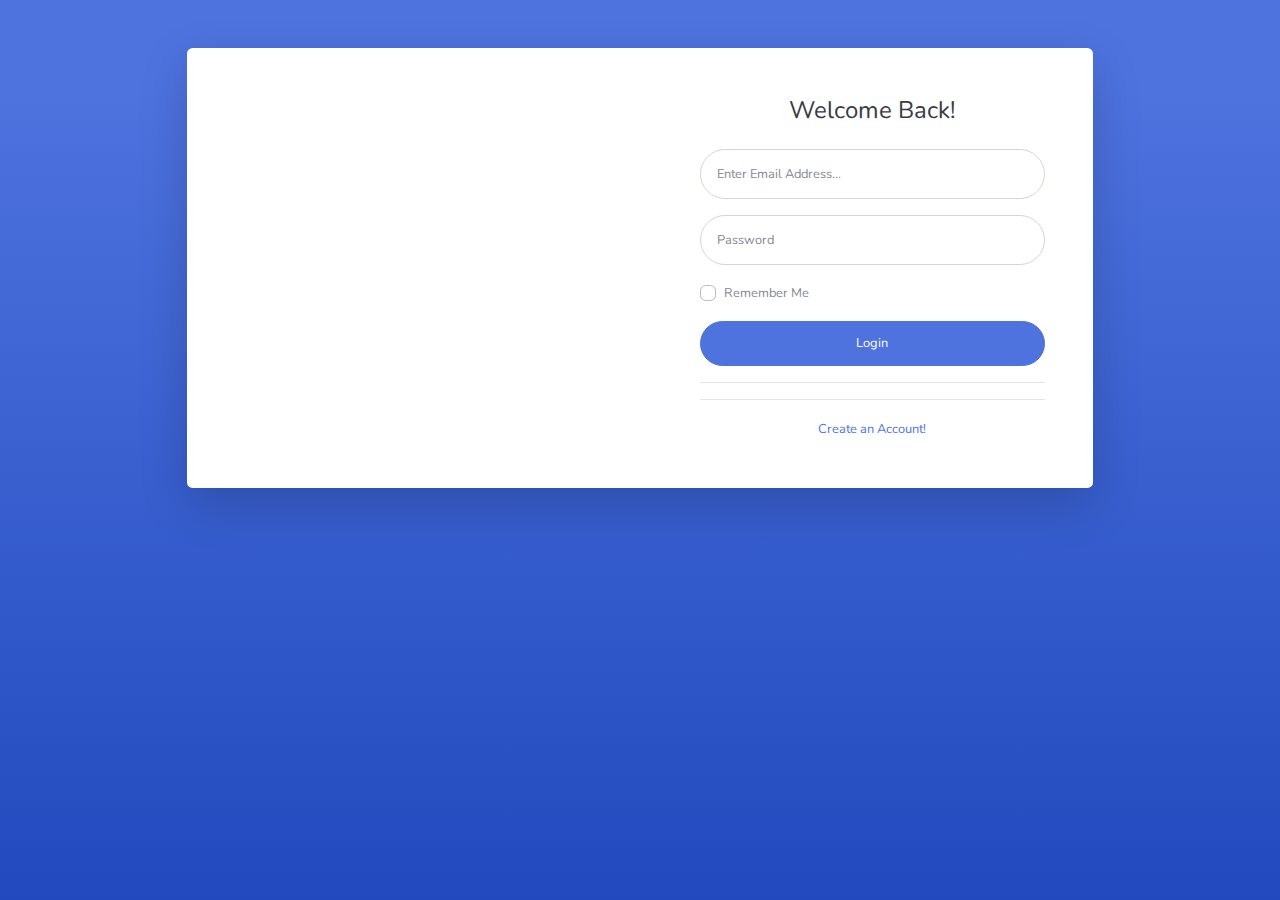
<file: admin/login.html>
<!DOCTYPE html>
<html lang="en">

<head>

  <meta charset="utf-8">
  <meta http-equiv="X-UA-Compatible" content="IE=edge">
  <meta name="viewport" content="width=device-width, initial-scale=1, shrink-to-fit=no">
  <meta name="description" content="">
  <meta name="author" content="">

  <title>SB Admin 2 - Login</title>

  <!-- Custom fonts for this template-->
  <link href="vendor/fontawesome-free/css/all.min.css" rel="stylesheet" type="text/css">
  <link href="https://fonts.googleapis.com/css?family=Nunito:200,200i,300,300i,400,400i,600,600i,700,700i,800,800i,900,900i" rel="stylesheet">

  <!-- Custom styles for this template-->
  <link href="css/sb-admin-2.min.css" rel="stylesheet">

</head>

<body class="bg-gradient-primary">

  <div class="container">

    <!-- Outer Row -->
    <div class="row justify-content-center">

      <div class="col-xl-10 col-lg-12 col-md-9">

        <div class="card o-hidden border-0 shadow-lg my-5">
          <div class="card-body p-0">
            <!-- Nested Row within Card Body -->
            <div class="row">
              <div class="col-lg-6 d-none d-lg-block bg-login-image"></div>
    
              <div class="col-lg-6">
                <div class="p-5">
                  <div class="text-center">
                    <h1 class="h4 text-gray-900 mb-4">Welcome Back!</h1>
                  </div>
                  <form class="user" method="POST" action="Login_Register_ForgotPassword/login.php">
                    <div class="form-group">
                      <input name="loginEmail" type="email" class="form-control form-control-user" id="exampleInputEmail" aria-describedby="emailHelp" placeholder="Enter Email Address...">
                    </div>
                    <div class="form-group">
                      <input name="loginPassword" type="password" class="form-control form-control-user" id="exampleInputPassword" placeholder="Password">
                    </div>
                    <div class="form-group">
                      <div class="custom-control custom-checkbox small">
                        <input type="checkbox" class="custom-control-input" id="customCheck">
                        <label class="custom-control-label" for="customCheck">Remember Me</label>
                      </div>
                    </div>
                    <button class="btn btn-primary btn-user btn-block" name="loginBtn">
                      Login
                    </button>
                    <hr>
                  </form>
                  <hr>
                  <div class="text-center">
                    <a class="small" href="register.html">Create an Account!</a>
                  </div>
                </div>
              </div>
            </div>
          </div>
        </div>

      </div>

    </div>

  </div>

  <!-- Bootstrap core JavaScript-->
  <script src="vendor/jquery/jquery.min.js"></script>
  <script src="vendor/bootstrap/js/bootstrap.bundle.min.js"></script>

  <!-- Core plugin JavaScript-->
  <script src="vendor/jquery-easing/jquery.easing.min.js"></script>

  <!-- Custom scripts for all pages-->
  <script src="js/sb-admin-2.min.js"></script>

</body>

</html>
</file>
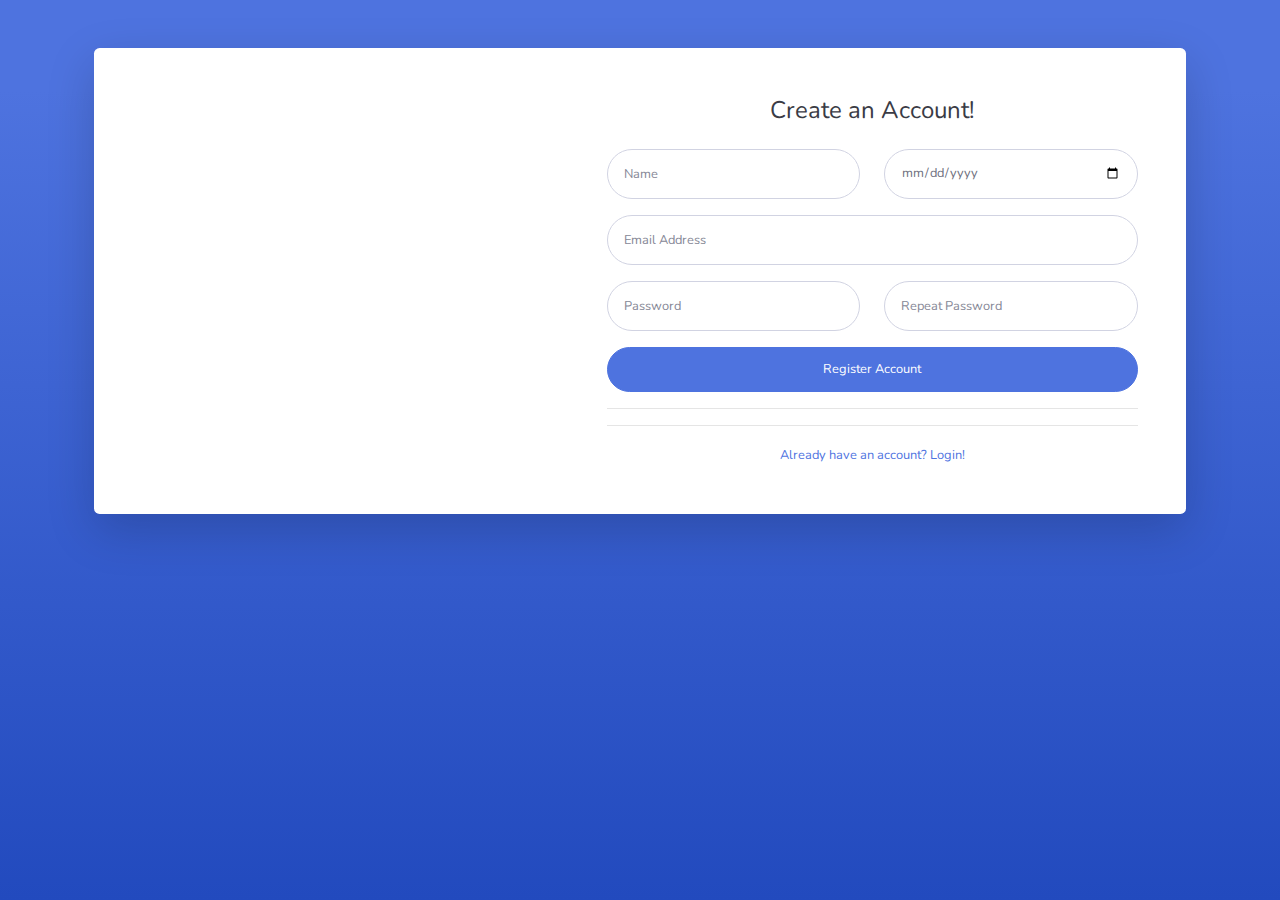
<file: admin/register.html>
<!DOCTYPE html>
<html lang="en">

<head>

  <meta charset="utf-8">
  <meta http-equiv="X-UA-Compatible" content="IE=edge">
  <meta name="viewport" content="width=device-width, initial-scale=1, shrink-to-fit=no">
  <meta name="description" content="">
  <meta name="author" content="">

  <title>SB Admin 2 - Register</title>

  <!-- Custom fonts for this template-->
  <link href="vendor/fontawesome-free/css/all.min.css" rel="stylesheet" type="text/css">
  <link href="https://fonts.googleapis.com/css?family=Nunito:200,200i,300,300i,400,400i,600,600i,700,700i,800,800i,900,900i" rel="stylesheet">

  <!-- Custom styles for this template-->
  <link href="css/sb-admin-2.min.css" rel="stylesheet">

</head>

<body class="bg-gradient-primary">

  <div class="container">

    <div class="card o-hidden border-0 shadow-lg my-5">
      <div class="card-body p-0">
        <!-- Nested Row within Card Body -->
        <div class="row">
          <div class="col-lg-5 d-none d-lg-block bg-register-image"></div>
          <div class="col-lg-7">
            <div class="p-5">
              <div class="text-center">
                <h1 class="h4 text-gray-900 mb-4">Create an Account!</h1>
              </div>
              <form class="user" method="POST" action="Login_Register_ForgotPassword/register.php">
                <div class="form-group row">
                  <div class="col-sm-6 mb-3 mb-sm-0">
                    <input type="text" class="form-control form-control-user" id="exampleName" placeholder="Name" name="inputName">
                  </div>
                  <div class="col-sm-6">
                    <input type="date" class="form-control form-control-user" id="exampleDoB" name="inputDOB">
                  </div>
                </div>
                <div class="form-group">
                  <input type="email" class="form-control form-control-user" id="exampleInputEmail" placeholder="Email Address" name="inputEmail">
                </div>
                <div class="form-group row">
                  <div class="col-sm-6 mb-3 mb-sm-0">
                    <input type="password" class="form-control form-control-user" id="exampleInputPassword" placeholder="Password" name="inputPass">
                  </div>
                  <div class="col-sm-6">
                    <input type="password" class="form-control form-control-user" id="exampleRepeatPassword" placeholder="Repeat Password" name="inputConfPass">
                  </div>
                </div>
                <button class="btn btn-primary btn-user btn-block" name="registerBtn">
                  Register Account
                </button>
                <hr>
              </form>
              <hr>
              <div class="text-center">
                <a class="small" href="login.html">Already have an account? Login!</a>
              </div>
            </div>
          </div>
        </div>
      </div>
    </div>

  </div>

  <!-- Bootstrap core JavaScript-->
  <script src="vendor/jquery/jquery.min.js"></script>
  <script src="vendor/bootstrap/js/bootstrap.bundle.min.js"></script>

  <!-- Core plugin JavaScript-->
  <script src="vendor/jquery-easing/jquery.easing.min.js"></script>

  <!-- Custom scripts for all pages-->
  <script src="js/sb-admin-2.min.js"></script>

</body>

</html>
</file>
<file: themes/css/GLOBAL.css>
html, body {
  height: 100%;
  width: 100%;
  padding: 0;
  margin: 0;
  font-family: OpenSans;
  word-wrap: break-word;
}

section:not(.secondary-footer) {
  padding: 80px 0;
}

.overflowY {
  overflow-y: hidden;
}
</file>
<file: themes/css/navbar.css>
.navbar-styles {
  position: fixed;
  width: 100%;
  background: white;
  z-index: 9999;
  padding: 0;
}
@media (max-width: 991.98px) {
  .navbar-styles {
    box-shadow: 0px 30px 65px #556b9a30;
  }
}
@media (max-width: 1199.98px) {
  .navbar-styles .logo-socials-row {
    display: none;
  }
}
.navbar-styles .logo-socials-row .social-media-icon {
  color: white;
  background-color: #b6b6b6;
  padding: 3px;
}
@media (max-width: 1199.98px) {
  .navbar-styles .logo-socials-row .social-media-icon {
    border-radius: 100%;
    margin-right: 1rem;
    background-color: #1c3260;
    padding: 17px 12px;
  }
}
.navbar-styles .logo-socials-row .social-media-icon > i {
  min-width: 1rem;
  font-size: 16px;
  text-align: center;
}
@media (max-width: 1199.98px) {
  .navbar-styles .logo-socials-row .social-media-icon > i {
    min-width: 2rem;
    font-size: 20px;
  }
}
.navbar-styles .navbar-brand-container {
  margin-left: 151px;
  margin-top: 13px;
  margin-bottom: 14px;
}
@media (max-width: 1199.98px) {
  .navbar-styles .navbar-brand-container {
    margin-left: 30px;
  }
}
.navbar-styles .navbar-brand-container .navbar-brand {
  padding-top: 0;
  padding-bottom: 0;
}
@media (max-width: 1199.98px) {
  .navbar-styles .btn-menu-burger {
    position: absolute;
    right: 0rem;
    margin-left: 1rem;
    z-index: 999999999999;
    color: #30446f;
    margin-bottom: 16px;
    margin-right: 13px;
    top: 0rem;
    margin-top: 15px;
  }
}
.navbar-styles .btn-menu-burger i {
  font-size: 2rem;
}
.navbar-styles .search-social-container {
  position: absolute;
  right: 7rem;
  bottom: 1rem;
  top: 1.5rem;
  margin-right: 45px;
}
@media (max-width: 1199.98px) {
  .navbar-styles .search-social-container {
    right: 0rem;
    margin-right: 4.5rem;
    bottom: 0rem;
    margin-bottom: 16px;
    top: 0rem;
    margin-top: 15px;
  }
}
.navbar-styles .search-social-container .social-media-icon {
  color: white;
  background-color: #b6b6b6;
  padding: 3px;
  transition: color 0.2s, background-color 0.2s ease-in;
}
.navbar-styles .search-social-container .social-media-icon > i {
  min-width: 1rem;
  font-size: 16px;
  text-align: center;
}
.navbar-styles .search-social-container .social-media-icon:hover {
  background-color: #fff;
  color: #b6b6b6;
}
.navbar-styles .search-social-container .search-box-container {
  z-index: 99999999;
}
.navbar-styles .search-social-container .search-box-container .social-media-icon-search {
  color: #b6b6b6;
  cursor: pointer;
}
.navbar-styles .search-social-container .search-box-container .social-media-icon-search > i {
  min-width: 1rem;
  font-size: 1.2rem;
  text-align: center;
}
@media (max-width: 1199.98px) {
  .navbar-styles .search-social-container .search-box-container .social-media-icon-search > i {
    font-size: 1.5rem;
    padding-right: 1.71px;
  }
}
.navbar-styles .navbar-container {
  z-index: 999;
}
.navbar-styles .navbar-container.collapsing {
  position: static;
  height: 100%;
  overflow: hidden;
  transition: inherit;
}
.navbar-styles .navbar-container.collapse:not(.show) {
  display: inherit;
}
.navbar-styles .navbar-container .container-nav-links {
  background-color: #021a4e;
  width: 100%;
  position: absolute;
  top: 100%;
  justify-content: center;
  display: inline-block;
  left: 0;
}
@media (max-width: 1199.98px) {
  .navbar-styles .navbar-container .container-nav-links {
    background-color: #ffffff;
    padding: 1rem 0;
    position: absolute;
    top: 0;
    height: 100vh;
    transform: translateX(100%);
  }
}
.navbar-styles .navbar-container .container-nav-links .navbar-links {
  justify-content: center;
}
@media (max-width: 1199.98px) {
  .navbar-styles .navbar-container .container-nav-links .navbar-links {
    justify-content: flex-start;
    margin-left: 3rem;
    margin-top: 4rem;
    width: 100%;
  }
}
.navbar-styles .navbar-container .container-nav-links .navbar-links .navbar-nav .nav-item {
  width: 100%;
  text-align: center;
}
@media (max-width: 1199.98px) {
  .navbar-styles .navbar-container .container-nav-links .navbar-links .navbar-nav .nav-item {
    color: #021a4e;
  }
}
.navbar-styles .navbar-container .container-nav-links .navbar-links .navbar-nav .nav-item .nav-link {
  text-transform: uppercase;
  font-size: 14px;
  font-weight: 600;
  text-align: center;
  color: #fff;
  width: 180px;
}
@media (max-width: 1199.98px) {
  .navbar-styles .navbar-container .container-nav-links .navbar-links .navbar-nav .nav-item .nav-link {
    text-align: left;
    width: 100%;
    font-size: 1rem;
    color: #1c3260;
  }
}
.navbar-styles .navbar-container .container-nav-links .navbar-links .navbar-nav .nav-item .nav-link:hover {
  color: #e8d024;
}
@media (max-width: 1199.98px) {
  .navbar-styles .navbar-container .container-nav-links .navbar-links .navbar-nav > * {
    line-height: 4rem;
  }
}
.navbar-styles .navbar-container .container-nav-links .navbar-links .navbar-nav .logo-socials-row-mobile .social-media-icon {
  border-radius: 100%;
  margin-right: 0.3rem;
  background-color: #1c3260;
  padding: 12px;
}
.navbar-styles .navbar-container .container-nav-links .navbar-links .navbar-nav .logo-socials-row-mobile .social-media-icon > i {
  text-align: center;
  min-width: 1rem;
  font-size: 1rem;
  color: white;
}
.navbar-styles .navbar-container .transitionNavBar {
  transform: translateX(10%);
  box-shadow: 30px 0px 65px #021a4f;
}
.navbar-styles .navbar-container .mobileTransition {
  transition: transform 0.6s, box-shadow 0.6s ease-out;
}
</file>
<file: themes/css/header.css>
section.image-slider {
  padding: 0;
  position: relative;
}
@media (max-width: 1199.98px) {
  section.image-slider {
    padding-top: 4rem;
    padding-bottom: 0;
  }
}
section.image-slider .carousel-slider {
  overflow-y: hidden;
}
section.image-slider .carousel-slider .carousel-indicators > li {
  width: 10px;
  height: 10px;
  border-radius: 100%;
  border: 1px solid white;
  opacity: 1;
  background-color: transparent;
  margin-right: 15px;
}
section.image-slider .carousel-slider .carousel-indicators > li:not(.active) {
  background-color: white;
}
section.image-slider .carousel-slider .carousel-inner .carousel-item .header-picture-responsive > img {
  width: 100%;
  height: 100%;
}
@media (max-width: 1199.98px) {
  section.image-slider .carousel-slider .carousel-inner .carousel-item .header-picture-responsive > img {
    height: 100%;
  }
}
section.image-slider .carousel-slider .header-title-container {
  position: absolute;
  top: 0;
  right: 10%;
  width: 35%;
  background-color: rgba(2, 26, 78, 0.75);
  color: white;
  text-transform: uppercase;
  margin-bottom: 120px;
  margin-top: 140px;
}
@media (max-width: 991.98px) {
  section.image-slider .carousel-slider .header-title-container {
    top: 1rem;
    width: 83%;
    margin: 12px 0 12px 0;
  }
}
@media (min-width: 768px) and (max-width: 1199.98px) {
  section.image-slider .carousel-slider .header-title-container {
    top: 5rem;
    width: 83%;
    margin: 12px 0 12px 0;
  }
}
section.image-slider .carousel-slider .header-title-container .header-title {
  font-size: 40px;
  font-weight: bold;
  text-align: center;
  position: relative;
  top: 20%;
  line-height: 1.63em;
  padding: 4rem 3rem;
  font-family: TrajanPro;
  margin-bottom: 0;
}
@media (max-width: 991.98px) {
  section.image-slider .carousel-slider .header-title-container .header-title {
    padding: 12px 13px;
    font-size: 13px;
  }
}
@media (min-width: 768px) and (max-width: 1199.98px) {
  section.image-slider .carousel-slider .header-title-container .header-title {
    padding: 30px 13px;
    font-size: 18px;
  }
}
</file>
<file: themes/css/news-courses.css>
@media (max-width: 1199.98px) {
  .news-programmes-container .courses-div {
    flex-direction: column;
    display: block;
  }
}
.news-programmes-container .courses-div .col-first {
  margin-right: 29px;
}
@media (max-width: 1199.98px) {
  .news-programmes-container .courses-div .col-first {
    margin-bottom: 40px;
  }
}
.news-programmes-container .courses-div .col-first .courses-row-first {
  margin-bottom: 30px;
}
@media (max-width: 1199.98px) {
  .news-programmes-container .courses-div .col-first .courses-row-first .col {
    height: 100%;
    max-height: 100%;
  }
}
.news-programmes-container .courses-div .col-first .blurb {
  box-shadow: 10px 9px 10px #9a98985e;
  transition: all 0.4s ease-in-out;
  position: relative;
  overflow: hidden;
  width: 100%;
}
@media (max-width: 1199.98px) {
  .news-programmes-container .courses-div .col-first .blurb {
    width: 100%;
  }
}
@media (max-width: 1199.98px) {
  .news-programmes-container .courses-div .col-first .blurb a > img {
    width: 100%;
    max-width: 100%;
  }
}
.news-programmes-container .courses-div .col-first .section-news-images-title {
  background-color: rgba(2, 26, 78, 0.8);
  color: white;
  width: 100%;
  font-size: 16px;
  font-weight: bold;
  font-family: OpenSans;
  text-transform: uppercase;
  text-align: center;
  padding: 10px 0;
  position: absolute;
  top: inherit;
  bottom: 0;
  margin-bottom: 0;
  letter-spacing: 0.4px;
  font-style: normal;
  font-stretch: normal;
  line-height: normal;
}
@media (max-width: 991.98px) {
  .news-programmes-container .courses-div .col-first .section-news-images-title {
    font-size: 10px;
  }
}
@media (min-width: 768px) and (max-width: 1199.98px) {
  .news-programmes-container .courses-div .col-first .section-news-images-title {
    font-size: 1rem;
  }
}
.news-programmes-container .courses-div .col-first .section-news-images-title .news-title {
  position: relative;
  top: 25%;
}
.news-programmes-container .courses-div .news-div .background-color-news-container {
  background-color: #f3f3f3;
  padding: 20px 15px;
  box-shadow: 10px 9px 10px #9a98985e;
}
.news-programmes-container .courses-div .news-div .background-color-news-container .news {
  padding: 20px 0;
  position: relative;
}
.news-programmes-container .courses-div .news-div .background-color-news-container .news > .news-btn {
  float: right;
  font-family: OpenSans;
  font-size: 14px;
  font-weight: bold;
  color: #021a4f;
  background: none;
  font-stretch: normal;
  font-style: normal;
  line-height: normal;
  letter-spacing: 0.35px;
  border: none;
}
.news-programmes-container .courses-div .news-div .background-color-news-container .news > .news-btn:hover {
  color: #a7b0c2;
}
@media (max-width: 991.98px) {
  .news-programmes-container .courses-div .news-div .background-color-news-container .news > .news-btn {
    font-size: 14px;
  }
}
@media (min-width: 768px) and (max-width: 1199.98px) {
  .news-programmes-container .courses-div .news-div .background-color-news-container .news > .news-btn {
    font-size: 18px;
  }
}
.news-programmes-container .courses-div .news-div .background-color-news-container .news .news-date {
  font-family: OpenSans;
  font-size: 14px;
  font-weight: normal;
  font-stretch: normal;
  font-style: normal;
  line-height: 1.64;
  letter-spacing: normal;
  color: #021a4f;
}
@media (max-width: 991.98px) {
  .news-programmes-container .courses-div .news-div .background-color-news-container .news .news-date {
    font-size: 16px;
  }
}
@media (min-width: 768px) and (max-width: 1199.98px) {
  .news-programmes-container .courses-div .news-div .background-color-news-container .news .news-date {
    font-size: 18px;
  }
}
.news-programmes-container .courses-div .news-div .background-color-news-container .news .news-title {
  font-family: OpenSans;
  font-size: 16px;
  font-weight: 600;
  font-stretch: normal;
  font-style: normal;
  line-height: normal;
  letter-spacing: 0.4px;
  color: #021a4f;
}
.news-programmes-container .courses-div .news-div .background-color-news-container .news .news-title:hover {
  color: #a7b0c2;
}
@media (max-width: 991.98px) {
  .news-programmes-container .courses-div .news-div .background-color-news-container .news .news-title {
    font-size: 16px;
  }
}
@media (min-width: 768px) and (max-width: 1199.98px) {
  .news-programmes-container .courses-div .news-div .background-color-news-container .news .news-title {
    font-size: 22px;
  }
}
.news-programmes-container .courses-div .news-div .background-color-news-container .news .news-content {
  font-family: OpenSans;
  font-size: 16px;
  font-weight: normal;
  font-stretch: normal;
  font-style: normal;
  line-height: 1.63;
  letter-spacing: normal;
  color: #4a4a4a;
}
@media (max-width: 991.98px) {
  .news-programmes-container .courses-div .news-div .background-color-news-container .news .news-content {
    font-size: 16px;
  }
}
@media (min-width: 768px) and (max-width: 1199.98px) {
  .news-programmes-container .courses-div .news-div .background-color-news-container .news .news-content {
    font-size: 22px;
  }
}

.blurb-news .title-style {
  font-family: OpenSans;
  text-transform: uppercase;
  font-size: 36px;
  font-weight: bold;
  font-stretch: normal;
  font-style: normal;
  line-height: normal;
  letter-spacing: 0.9px;
  color: #021a4f;
  display: inline-block;
}
.blurb-news .title-style:after {
  content: "";
  border-bottom: 1px solid #271a4f;
  width: 100%;
  display: block;
}
</file>
<file: themes/css/ticker.css>
.section-ticker {
  background-color: #021a4e;
}
@media (max-width: 1199.98px) {
  .section-ticker .div-ticker {
    flex-direction: column;
    display: block;
  }
}
.section-ticker .div-ticker > .ticker-col {
  color: #e4c800;
  text-align: center;
}
@media (max-width: 1199.98px) {
  .section-ticker .div-ticker > .ticker-col {
    margin-bottom: 60px;
  }
}
.section-ticker .div-ticker > .ticker-col > *:not(:last-child) {
  margin-bottom: 25px;
}
.section-ticker .div-ticker > .ticker-col .ticker-header-title {
  display: flex;
  justify-content: center;
}
.section-ticker .div-ticker > .ticker-col .ticker-header-title > h3 {
  font-size: 60px;
  font-weight: 700;
}
.section-ticker .div-ticker > .ticker-col > h4 {
  font-size: 24px;
  font-weight: 600;
  padding: 0 47px;
  letter-spacing: 1.48px;
  line-height: normal;
  font-style: normal;
  font-stretch: normal;
}
</file>
<file: themes/css/events.css>
.events-section .blurb-news {
  display: flex;
  justify-content: center;
  margin: 0 0 30px 0;
}
.events-section .blogs-styles {
  position: relative;
}
@media (max-width: 1199.98px) {
  .events-section .blogs-styles {
    flex-direction: column;
    display: block;
  }
}
.events-section .blogs-styles .blurb-column-events .events-container-bg {
  border: 1px solid #cecece;
  box-shadow: 10px 9px 10px #9a98985e;
  transition: all 0.4s ease-in-out;
  border-top: none;
  position: relative;
  margin-bottom: 30px;
  width: 100%;
  height: 100%;
}
.events-section .blogs-styles .blurb-column-events .img-icon-container {
  position: relative;
}
.events-section .blogs-styles .blurb-column-events .img-icon-container > img {
  max-width: 100%;
  width: 100%;
}
.events-section .blogs-styles .blurb-column-events .img-icon-container .icon-container {
  position: absolute;
  right: 4%;
  top: 4%;
  color: #e4c800;
  text-align: center;
}
.events-section .blogs-styles .blurb-column-events .img-icon-container .icon-container .icon-text {
  position: absolute;
  color: #021a4f;
  top: 35%;
  left: 25%;
}
.events-section .blogs-styles .blurb-column-events .img-icon-container .icon-container .icon-text h5 {
  margin: 0;
  font-weight: 800;
  font-size: 18px;
  font-stretch: normal;
  font-style: normal;
  line-height: 1.06;
  letter-spacing: normal;
}
.events-section .blogs-styles .blurb-column-events .img-icon-container .icon-container .icon-text h6 {
  font-size: 12px;
  font-weight: bold;
  font-stretch: normal;
  font-style: normal;
  line-height: 1.58;
  letter-spacing: normal;
}
.events-section .blogs-styles .blurb-column-events:nth-child(2) .icon-container {
  max-width: 100%;
  display: inline-block;
  position: absolute;
  right: 4%;
  top: 4%;
  color: #e4c800;
  text-align: center;
}
.events-section .blogs-styles .blurb-column-events:nth-child(2) .icon-container .icon-text {
  position: absolute;
  color: #021a4f;
  top: 35%;
  left: 34%;
}
.events-section .blogs-styles .blurb-column-events:nth-child(2) .icon-container .icon-text h5 {
  margin: 0;
  font-weight: 800;
}
.events-section .blogs-styles .blurb-column-events:nth-child(2) .icon-container .icon-text h6 {
  font-size: 12px;
  font-weight: bold;
}
.events-section .blogs-styles .blurb-column-events .events-blurbs-description {
  color: #021a4f;
  font-size: 14px !important;
  position: relative;
  margin: 30px 20px;
}
.events-section .blogs-styles .blurb-column-events .events-blurbs-description .v1 {
  border-left: 2px solid #979797a3;
  height: 19px;
  position: absolute;
  margin: 0 9rem;
  top: 0%;
}
@media (max-width: 991.98px) {
  .events-section .blogs-styles .blurb-column-events .events-blurbs-description .v1 {
    margin-left: 10rem;
    margin-right: 0;
  }
}
@media (min-width: 768px) and (max-width: 1199.98px) {
  .events-section .blogs-styles .blurb-column-events .events-blurbs-description .v1 {
    margin-left: 11rem;
    margin-right: 0;
  }
}
.events-section .blogs-styles .blurb-column-events .events-blurbs-description .events-blurb-description-time {
  display: inline-block;
  font-size: 14px;
  font-weight: normal;
  font-stretch: normal;
  font-style: normal;
  line-height: 1.64;
  letter-spacing: normal;
}
@media (max-width: 1199.98px) {
  .events-section .blogs-styles .blurb-column-events .events-blurbs-description .events-blurb-description-time {
    font-size: 16px;
  }
}
.events-section .blogs-styles .blurb-column-events .events-blurbs-description .events-blurb-description-location {
  position: relative;
  right: 20%;
  font-size: 14px;
  display: inline-block;
  left: 12%;
  font-weight: normal;
  font-stretch: normal;
  font-style: normal;
  line-height: 1.64;
  letter-spacing: normal;
}
@media (max-width: 1199.98px) {
  .events-section .blogs-styles .blurb-column-events .events-blurbs-description .events-blurb-description-location {
    left: calc(30% - 20%);
    font-size: 16px;
  }
}
.events-section .blogs-styles .blurb-column-events .events-blurbs-description > a {
  color: #021a4f;
}
.events-section .blogs-styles .blurb-column-events .events-blurbs-description > a .events-description-title h5 {
  font-size: 16px;
  font-weight: 600;
  margin: 0.5rem 0;
}
.events-section .blogs-styles .blurb-column-events .events-blurbs-description > a .events-description-title:hover {
  color: #a7b0c2;
}
@media (max-width: 1199.98px) {
  .events-section .blogs-styles .blurb-column-events .events-blurbs-description > a .events-description-title {
    font-size: 18px;
  }
}
.events-section .blogs-styles .blurb-column-events .events-blurbs-description .events-description-paragraph {
  color: #4a4a4a;
  font-size: 16px;
  font-weight: normal;
  font-stretch: normal;
  font-style: normal;
  line-height: 1.63;
  letter-spacing: normal;
}
@media (max-width: 1199.98px) {
  .events-section .blogs-styles .blurb-column-events .events-blurbs-description .events-description-paragraph {
    font-size: 18px;
  }
}
.events-section .blogs-styles .blurb-column-events .events-blurb-description-btn {
  position: absolute;
  right: 0;
  bottom: 0;
  font-weight: bold;
  font-size: 14px;
  font-style: normal;
  font-stretch: normal;
  line-height: normal;
  letter-spacing: 0.35px;
  float: right;
  border: none;
  outline: none;
  background: none;
  text-transform: uppercase;
  color: #021a4f;
  margin: 0 16px 13px 0;
}
.events-section .blogs-styles .blurb-column-events .events-blurb-description-btn:hover {
  color: #a7b0c2;
}
@media (min-width: 768px) and (max-width: 1199.98px) {
  .events-section .blogs-styles .blurb-column-events .events-blurb-description-btn {
    font-size: 15px;
  }
}
</file>
<file: themes/css/admission.css>
.admission-section {
  width: 100%;
  background-image: url("../../Assets/Images/admission_background.jpg");
  background-size: cover;
  background-attachment: scroll;
  background-repeat: no-repeat;
  background-position: center;
}
.admission-section .addmission-row-title {
  padding: 20px 0 60px 0;
}
.admission-section .addmission-row-title .addmission-title h2 {
  font-size: 58px;
  font-weight: 800;
  font-stretch: normal;
  font-style: normal;
  line-height: 1.59;
  letter-spacing: normal;
  text-align: center;
  color: #021a4f;
  text-shadow: 0 2px 4px rgba(83, 83, 83, 0.48);
}
@media (max-width: 991.98px) {
  .admission-section .addmission-row-title .addmission-title h2 {
    font-size: 30px;
  }
}
.admission-section .admission-row-btn {
  padding-bottom: 20px;
}
.admission-section .admission-row-btn .admission-btn {
  text-align: center;
}
.admission-section .admission-row-btn .admission-btn .button-animation {
  background-color: #021a4e;
  font-size: 54px;
  font-weight: 800;
  font-stretch: normal;
  font-style: normal;
  line-height: 1.06;
  letter-spacing: normal;
  text-align: center;
  text-transform: uppercase;
  color: #e4c800;
  border: none;
  width: 40%;
  outline: none;
  padding: 24px 0;
  transition: background-color 0.4s, color 0.4s;
}
@media (max-width: 991.98px) {
  .admission-section .admission-row-btn .admission-btn .button-animation {
    font-size: 20px;
  }
}
@media (min-width: 768px) and (max-width: 1199.98px) {
  .admission-section .admission-row-btn .admission-btn .button-animation {
    font-size: 2rem;
  }
}
</file>
<file: themes/css/form.css>
.form-section .form-row-contain .form-col-container .form-bg-container {
  padding: 80px 15px;
  background-color: #f7f7f7;
}
.form-section .form-row-contain .form-col-container .blurb-news {
  padding-bottom: 30px;
}
.form-section .form-row-contain .form-col-container .form-style {
  width: 100%;
}
.form-section .form-row-contain .form-col-container .form-style .full-name-phone-number {
  width: 100%;
}
.form-section .form-row-contain .form-col-container .form-style .full-name-phone-number .form-name {
  width: 48%;
  float: left;
}
@media (max-width: 1199.98px) {
  .form-section .form-row-contain .form-col-container .form-style .full-name-phone-number .form-name {
    width: 100%;
    float: unset;
    margin-bottom: 1rem;
  }
}
.form-section .form-row-contain .form-col-container .form-style .full-name-phone-number .form-name > input {
  width: 100%;
  border: 1px solid #d4d4d4;
  outline: none;
  padding: 9px 0 9px 10px;
}
.form-section .form-row-contain .form-col-container .form-style .full-name-phone-number .form-phone {
  width: 48%;
  float: right;
}
@media (max-width: 1199.98px) {
  .form-section .form-row-contain .form-col-container .form-style .full-name-phone-number .form-phone {
    width: 100%;
    margin-bottom: 1rem;
    float: unset;
  }
}
.form-section .form-row-contain .form-col-container .form-style .full-name-phone-number .form-phone > input {
  width: 100%;
  border: 1px solid #d4d4d4;
  outline: none;
  padding: 9px 0 9px 10px;
}
.form-section .form-row-contain .form-col-container .form-style .email > input {
  width: 100%;
  border: 1px solid #d4d4d4;
  outline: none;
  padding: 9px 0 9px 10px;
}
.form-section .form-row-contain .form-col-container .form-style .txtarea > textarea {
  border: 1px solid #d4d4d4;
  outline: none;
  padding: 9px 0 9px 10px;
  width: 100%;
}
.form-section .form-row-contain .form-col-container .form-style .form-btn {
  text-align: center;
  padding-top: 14px;
}
.form-section .form-row-contain .form-col-container .form-style .form-btn > .button-animation {
  background-color: #021a4e;
  color: #e4c800;
  border: none;
  text-transform: uppercase;
  width: 140px;
  height: 45px;
  outline: none;
  font-size: 18px;
  font-weight: bold;
  font-stretch: normal;
  font-style: normal;
  line-height: normal;
  letter-spacing: normal;
  transition: background-color 0.4s, color 0.4s;
}
</file>
<file: themes/css/footer.css>
.footer-section {
  position: relative;
  background-color: #021a4e;
}
.footer-section .footer-row {
  padding: 62px 0 98px 0;
}
@media (max-width: 1199.98px) {
  .footer-section .footer-row {
    padding: 5rem 0;
    display: flex;
    flex-direction: column;
    text-align: center;
  }
}
.footer-section .footer-row .v-line-divider {
  border-left: 1px solid #4d4d4d;
}
.footer-section .footer-row .footer-subtitles {
  color: #e4c800;
  text-transform: uppercase;
  font-weight: bold;
  font-size: 16px;
  font-stretch: normal;
  font-style: normal;
  line-height: normal;
  letter-spacing: 0.93px;
  margin-bottom: 15px;
}
@media (max-width: 1199.98px) {
  .footer-section .footer-row .footer-subtitles {
    margin-right: 12px;
  }
}
.footer-section .footer-row .footer-list {
  list-style: none;
  padding-left: 0;
}
.footer-section .footer-row .footer-list > li {
  margin-bottom: 10px;
  font-weight: 600;
  font-size: 14px;
  font-stretch: normal;
  font-style: normal;
  line-height: normal;
  letter-spacing: 0.82px;
}
@media (max-width: 1199.98px) {
  .footer-section .footer-row .footer-list > li > span {
    margin: 0;
  }
}
.footer-section .footer-row .footer-list > li > a {
  color: #fff;
}
.footer-section .footer-row .footer-list > li:hover {
  color: #b6b6b6;
}
.footer-section .footer-row .footer-list > li:hover > a {
  color: #b6b6b6;
}
.footer-section .footer-row .social-media-icon {
  padding: 4px;
}
.footer-section .footer-row .social-media-icon > i {
  min-width: 1rem;
  font-size: 16px;
  text-align: center;
}
.footer-section .footer-row .social-media-icon > a {
  color: #fff;
}
.footer-section .footer-row .how-to-find-us ul > li {
  line-height: 2.6em;
  color: #fff;
}
.footer-section .footer-row .how-to-find-us ul > li > span {
  margin-right: 10px;
}
.footer-section .footer-row .how-to-find-us ul > li > span > i {
  min-width: 1rem;
}
@media (max-width: 1199.98px) {
  .footer-section .footer-row .follow-us {
    display: flex;
    flex-direction: column-reverse;
    justify-content: flex-end;
    margin-bottom: 80px;
  }
}
.footer-section .footer-row .follow-us > .follow-us-row {
  margin: 25px 0 40px 0;
}
@media (max-width: 1199.98px) {
  .footer-section .footer-row .follow-us > .follow-us-row {
    justify-content: center;
  }
}
.footer-section .footer-row .follow-us > .follow-us-row .social-media-follow-us > a {
  color: #fff;
}
.footer-section .footer-row .follow-us > .follow-us-row .social-media-follow-us > a:hover {
  color: #b6b6b6;
}
@media (max-width: 1199.98px) {
  .footer-section .footer-row .follow-us > .follow-us-row:last-child {
    margin-top: 0;
  }
}

.secondary-footer {
  position: absolute;
  width: 100%;
  bottom: 0;
  background-color: #223663;
  color: #fff;
}
.secondary-footer .row > * {
  font-size: 11px;
  margin: 10px 0;
  line-height: normal;
  letter-spacing: normal;
  font-stretch: normal;
  font-weight: normal;
  font-style: normal;
}
.secondary-footer .row > span {
  margin-right: 5px;
}
</file>
<file: themes/css/animation.css>
.button-animation:hover {
  background-color: #e4c800 !important;
  color: #021a4e !important;
}

.courses-div .blurb:hover {
  transform: scale(1.03);
  z-index: 9;
}

.events-section .blogs-styles .events-container-bg:hover {
  transform: scale(1.03);
  z-index: 9;
}

a:hover {
  text-decoration: none;
}

.caret {
  color: white;
}
.caret .fa-angle-up {
  transform: rotateX(180deg);
  transition: transform 0.4s ease;
}
@media (min-width: 1200px) {
  .caret {
    display: none;
  }
}

.caret-up .fa-angle-up {
  transform: rotateX(0);
}
@media (min-width: 1200px) {
  .caret-up {
    display: none;
  }
}

@media (max-width: 1199.98px) {
  .footer-title-caret-container {
    display: flex;
    justify-content: center;
  }
}

.search-box-transition {
  position: fixed;
  height: 50vh;
  z-index: 99999;
  background-color: #fff;
  display: flex;
  justify-content: center;
  flex-direction: column;
  transform: rotateX(180deg);
  transition: all 0.7s ease;
  transform-origin: top;
  width: 100%;
}
.search-box-transition .search-box-field {
  border: none;
  border-bottom: 3px solid #b6b6b6;
  outline: none;
  margin-right: 100px;
  margin-left: 100px;
}
.search-box-transition .close-search-box {
  top: 30px;
  position: absolute;
  right: 30px;
  display: inline-block;
}
.search-box-transition .close-search-box .fa-slash {
  display: block;
  width: 45px;
  height: 1px;
  background: #000;
  transform: rotate(0deg);
  transition: all 0.4s ease;
}
.search-box-transition .close-search-box .fa-slash.first-child {
  transform: rotate(45deg);
}
.search-box-transition .close-search-box .fa-slash.second-child {
  transform: rotate(-45deg);
}

.search-box-transition-after {
  transform: rotateX(0);
}
</file>
<file: themes/css/fonts.css>
@font-face {
  font-family: OpenSans;
  src: url("../../Assets/Fonts/Open_Sans/OpenSans-Regular.ttf") format("truetype");
}
@font-face {
  font-family: TrajanPro;
  src: url("../../Assets/Fonts/TrajanPro/TrajanPro-Regular.ttf") format("truetype");
}
</file>
<file: themes/css/about.css>
section.about-header-section {
  padding: 0;
}
section.about-header-section .about-header-img > img {
  width: 100%;
}

.about-section .about-title-container {
  margin-bottom: 30px;
  text-align: center;
}
@media (max-width: 991.98px) {
  .about-section .blurb-news .title-style {
    font-size: 24px;
  }
}
@media (max-width: 1199.98px) {
  .about-section .about-info-image {
    flex-direction: column;
    text-align: center;
    display: block;
  }
}
.about-section .about-info-image .about-info {
  align-items: center;
}
@media (max-width: 1199.98px) {
  .about-section .about-info-image .about-info {
    margin-bottom: 5rem;
  }
}
.about-section .about-info-image .about-info > p {
  font-size: 1.2rem;
  line-height: 1.7rem;
}
@media (max-width: 991.98px) {
  .about-section .about-info-image .about-info > p {
    font-size: 20px;
  }
}
@media (min-width: 768px) and (max-width: 1199.98px) {
  .about-section .about-info-image .about-info > p {
    font-size: 1.7rem;
    line-height: 2.7rem;
  }
}
@media (max-width: 1199.98px) {
  .about-section .about-info-image .about-img {
    margin-bottom: 60px;
  }
}
.about-section .about-info-image .about-img > img {
  border-radius: 100%;
}
</file>
<file: themes/css/why-science-uni.css>
.why-science-uni-section {
  background-color: #f7f7f7;
}
.why-science-uni-section .why-science-uni-title-container {
  text-align: center;
  margin-bottom: 30px;
}
@media (max-width: 991.98px) {
  .why-science-uni-section .why-science-uni-title-container .blurb-news .title-style {
    font-size: 24px;
  }
}
@media (max-width: 1199.98px) {
  .why-science-uni-section .why-science-uni-info {
    flex-direction: column;
    display: block;
  }
}
.why-science-uni-section .why-science-uni-info > .col {
  margin-bottom: 1.5rem;
}
.why-science-uni-section .why-science-uni-info > .col .icon-container .row {
  margin-bottom: 2rem;
}
@media (max-width: 1199.98px) {
  .why-science-uni-section .why-science-uni-info > .col .icon-container .row {
    margin-bottom: 0;
  }
}
.why-science-uni-section .why-science-uni-info > .col .icon-container .row .col-3 {
  text-align: center;
}
.why-science-uni-section .why-science-uni-info > .col .icon-container .row .col-3 i {
  font-size: 3rem;
  color: #e7ce16;
}
@media (max-width: 1199.98px) {
  .why-science-uni-section .why-science-uni-info > .col .icon-container .col > p {
    font-size: 20px;
  }
}
</file>
